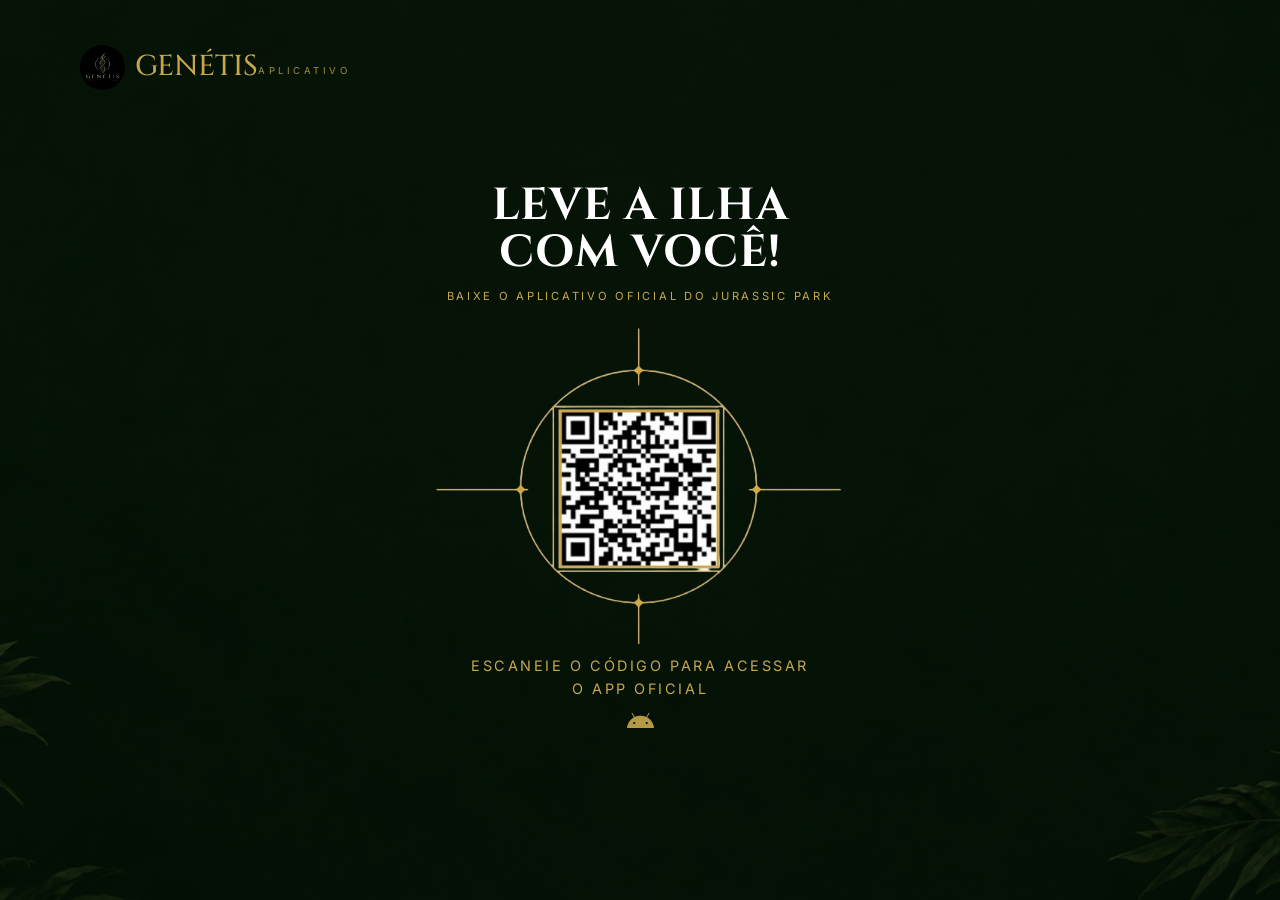
<file: app.html>
<!DOCTYPE html>
<html lang="en">
<head>
    <meta charset="UTF-8">
    <meta name="viewport" content="width=device-width, initial-scale=1.0">
    <title>Instalar app</title>

    <link rel="stylesheet" href="./css/app.css">
    <link rel="stylesheet" href="./css/global.css">

    <link rel="icon" type="image/jpeg" href="./assets/genetis.jpeg" />

     <link rel="preconnect" href="https://fonts.googleapis.com" />
    <link rel="preconnect" href="https://fonts.gstatic.com" crossorigin />
    <link
      href="https://fonts.googleapis.com/css2?family=Cinzel:wght@400;700&family=Inter:wght@300;400;500&display=swap"
      rel="stylesheet"
    />
    <link rel="stylesheet" href="https://cdnjs.cloudflare.com/ajax/libs/font-awesome/6.4.2/css/all.min.css">
    <link
      href="https://fonts.googleapis.com/css2?family=JetBrains+Mono:wght@400;700&display=swap"
      rel="stylesheet"
    />
</head>
<body>
   <nav class="app-nav">
    <a class="logo-app" href="./index.html">
        <div class="logo-container">
        <img src="./assets/genetis.jpeg" class="logo-img">
        <a href="index.html" class="logo-text">GENÉTIS</a>
      </div>
        
        <span class="logo-sub">APLICATIVO</span>
    </a>
</nav>

<section class="fundo">

    <div class="section-text">

        <h1>
            LEVE A ILHA<br>
            COM VOCÊ!
        </h1>

        <p class="descricao">
            BAIXE O APLICATIVO OFICIAL DO JURASSIC PARK
        </p>

        <div class="qr-area">

            <div class="qr-frame">
                <img
                    src="./assets/QRCODE-APP.png"
                    alt="QR Code do aplicativo"
                >
                
            </div>

            <p class="qr-text">
                ESCANEIE O CÓDIGO PARA ACESSAR<br>
                O APP OFICIAL
            </p>

        </div>

        <div class="icone-install">

            <i class="fa-brands fa-android"></i>
        </div>

    </div>

</section>
</file>
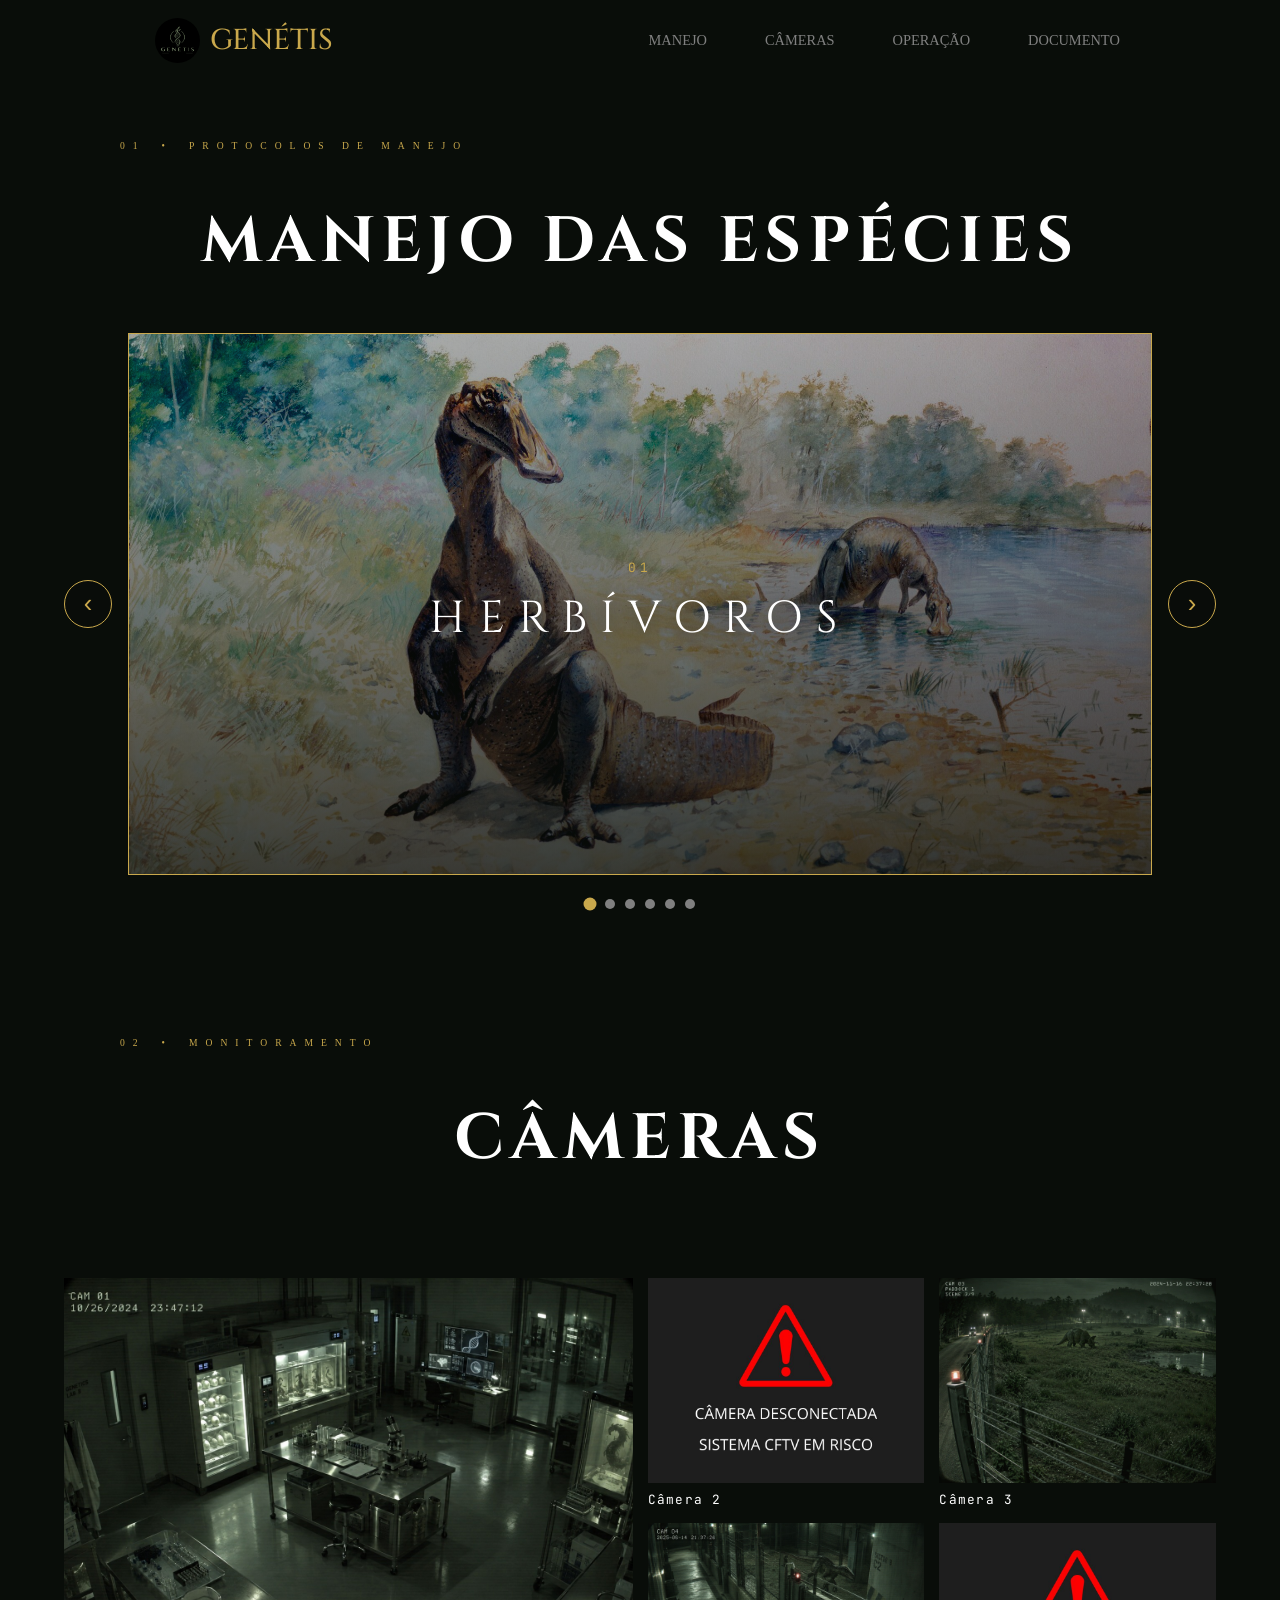
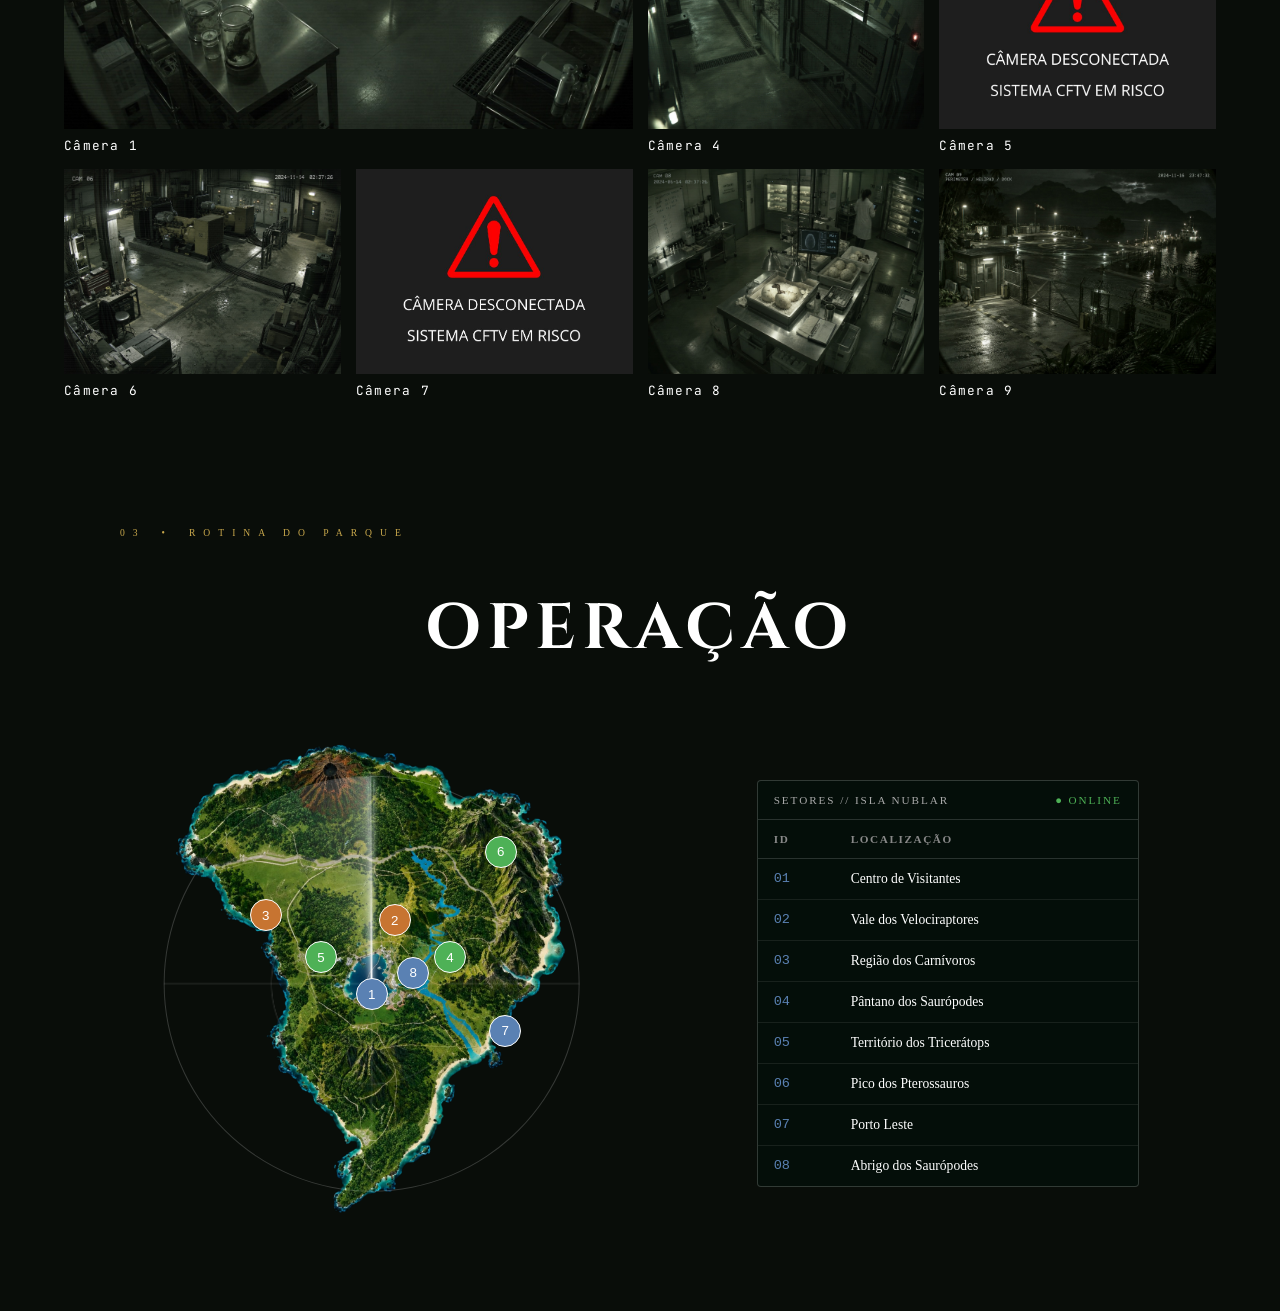
<file: restrito.html>
<!DOCTYPE html>
<html lang="en">

<head>
    <meta charset="UTF-8">
    <meta name="viewport" content="width=device-width, initial-scale=1.0">
    <title>Restrito</title>
    <link rel="stylesheet" href="./css/restrito.css" />
    <link rel="stylesheet" href="./css/global.css" />
    <link rel="icon" type="image/jpeg" href="./assets/genetis.jpeg" />

    <link rel="preconnect" href="https://fonts.googleapis.com" />
    <link rel="preconnect" href="https://fonts.gstatic.com" crossorigin />
    <link href="https://fonts.googleapis.com/css2?family=Cinzel:wght@400;700&family=Inter:wght@300;400;500&display=swap"
        rel="stylesheet" />
    <link rel="stylesheet" href="https://cdnjs.cloudflare.com/ajax/libs/font-awesome/6.4.2/css/all.min.css">
    <link href="https://fonts.googleapis.com/css2?family=JetBrains+Mono:wght@400;700&display=swap" rel="stylesheet" />

</head>

<body>
    <div class="page">
        <nav class="nav">

            <div class="logo-container">
                <img src="./assets/genetis.jpeg" class="logo-img">
                <a href="index.html" class="logo-text">GENÉTIS</a>
            </div>

            <button class="menu-mobile" id="menu-mobile" aria-label="Abrir menu">
                <span></span>
                <span></span>
                <span></span>
            </button>

            <ul id="nav-sidebar" class="nav-contents">
                <li class="nav-link"><a href="#Manejo">MANEJO</a></li>
                <li class="nav-link"><a href="#Cameras">CÂMERAS</a></li>
                <li class="nav-link"><a href="#Operacao">OPERAÇÃO</a></li>
                <li class="nav-link"><a href="./assets/restrito/Auditoria de Infraestrutura e Redundância de Automação do Parque Genétis.pdf">DOCUMENTO</a></li>
            </ul>
        </nav>

        <main class="conteudo">
            <div id="topo"></div>

            <!-- MANEJO -->
            <section id="Manejo" class="manejo">
                <div class="texts-island">
                    <p>01</p>
                    <p>•</p>
                    <p>PROTOCOLOS DE MANEJO</p>
                </div>

                <article class="section-texts">
                    <h1>MANEJO DAS ESPÉCIES</h1>
                </article>

                <div class="carrossel">
                    <button class="carrossel-seta" data-passo="-1" aria-label="Página anterior">‹</button>

                    <div class="carrossel-janela">
                        <div class="carrossel-trilha">
                            <button class="carrossel-pagina" popovertarget="modal-herbivoros"
                                style="background-image: url('./assets/restrito/herbivoros.jpg')">
                                <span class="carrossel-numero">01</span>
                                <h2 class="carrossel-titulo">HERBÍVOROS</h2>
                            </button>
                            <button class="carrossel-pagina" popovertarget="modal-carnivoros"
                                style="background-image: url('./assets/restrito/carnivoros.jpg')">
                                <span class="carrossel-numero">02</span>
                                <h2 class="carrossel-titulo">CARNÍVOROS</h2>
                            </button>
                            <button class="carrossel-pagina" popovertarget="modal-velociraptor"
                                style="background-image: url('./assets/restrito/velociraptor\ .jpg')">
                                <span class="carrossel-numero">03</span>
                                <h2 class="carrossel-titulo">VELOCIRAPTORES</h2>
                            </button>
                            <button class="carrossel-pagina" popovertarget="modal-trex"
                                style="background-image: url('./assets/restrito/trex.jpg')">
                                <span class="carrossel-numero">04</span>
                                <h2 class="carrossel-titulo">TIRANOSSAURO REX</h2>
                            </button>
                            <button class="carrossel-pagina" popovertarget="modal-procompsognato"
                                style="background-image: url('./assets/restrito/procompsognato.jpg')">
                                <span class="carrossel-numero">05</span>
                                <h2 class="carrossel-titulo">PROCOMPSOGNATO</h2>
                            </button>
                            <button class="carrossel-pagina" popovertarget="modal-geral"
                                style="background-image: url('./assets/restrito/dinoMorto.jfif')">
                                <span class="carrossel-numero">06</span>
                                <h2 class="carrossel-titulo">CONTROLE GERAL</h2>
                            </button>
                        </div>
                    </div>

                    <button class="carrossel-seta" data-passo="1" aria-label="Próxima página">›</button>
                </div>

                <div class="carrossel-bolinhas">
                    <button class="bolinha ativa" data-ir="0" aria-label="Ir para a página 1"></button>
                    <button class="bolinha" data-ir="1" aria-label="Ir para a página 2"></button>
                    <button class="bolinha" data-ir="2" aria-label="Ir para a página 3"></button>
                    <button class="bolinha" data-ir="3" aria-label="Ir para a página 4"></button>
                    <button class="bolinha" data-ir="4" aria-label="Ir para a página 5"></button>
                    <button class="bolinha" data-ir="5" aria-label="Ir para a página 6"></button>
                </div>
            </section>


            <!-- CÂMERAS -->
            <section id="Cameras" class="em-construcao">
                <div class="texts-island">
                    <p>02</p>
                    <p>•</p>
                    <p>MONITORAMENTO</p>
                </div>

                <article class="section-texts">
                    <h1>CÂMERAS</h1>
                </article>
                <!-- conteúdo pendente -->
            </section>

            <section class="desafio-5">

                <div class="grade-modular-desafio">
                    <article class="filme">
                        <img src="./assets/restrito/cam1.jpeg" alt="">
                        <h3>Câmera 1</h3>
                    </article>

                    <article class="filme">
                        <img src="./assets/restrito/Camera-Desativada.jpg" alt="">
                        <h3>Câmera 2</h3>
                    </article>

                    <article class="filme">
                        <img src="./assets/restrito/cam3.jpeg" alt="">
                        <h3>Câmera 3</h3>
                    </article>

                    <article class="filme">
                        <img src="./assets/restrito/cam4.jpeg" alt="">
                        <h3>Câmera 4</h3>
                    </article>

                    <article class="filme">
                        <img src="./assets/restrito/Camera-Desativada.jpg" alt="">
                        <h3>Câmera 5</h3>
                    </article>

                    <article class="filme">
                        <img src="./assets/restrito/cam6.jpeg" alt="">
                        <h3>Câmera 6</h3>
                    </article>

                    <article class="filme">
                        <img src="./assets/restrito/Camera-Desativada.jpg" alt="">
                        <h3>Câmera 7</h3>
                    </article>

                    <article class="filme">
                        <img src="./assets/restrito/cam8.jpeg" alt="">
                        <h3>Câmera 8</h3>
                    </article>
                    <article class="filme">
                        <img src="./assets/restrito/cam9.jpeg" alt="">
                        <h3>Câmera 9</h3>
                    </article>
                </div>
            </section>



            <!-- OPERAÇÃO -->
            <section id="Operacao" class="em-construcao">
                
                <div class="texts-island">
                    <p>03</p>
                    <p>•</p>
                        <p>ROTINA DO PARQUE</p>
                    </div>
                    
                    <article class="section-texts">
                        <h1>OPERAÇÃO</h1>
                    </article>
                    
                    <article class="section-texts-mapa">
                        
                        <div class="mapa">
                            <img src="./assets/mapa.png" alt="Mapa da Isla Nublar">
    
                            <div class="radar">
                                <div class="radar-sweep"></div>
                            </div>
    
                            <button class="ponto ponto-1" popovertarget="modal-1">1</button>
                            <button class="ponto ponto-2" popovertarget="modal-2">2</button>
                            <button class="ponto ponto-3" popovertarget="modal-3">3</button>
                            <button class="ponto ponto-4" popovertarget="modal-4">4</button>
                            <button class="ponto ponto-5" popovertarget="modal-5">5</button>
                            <button class="ponto ponto-6" popovertarget="modal-6">6</button>
                            <button class="ponto ponto-7" popovertarget="modal-7">7</button>
                            <button class="ponto ponto-8" popovertarget="modal-8">8</button>
                        </div>
    
                        <div class="legenda-operacao">
                            <div class="legenda-topo">
                                <span>SETORES // ISLA NUBLAR</span>
                                <span class="legenda-status">● ONLINE</span>
                            </div>
    
                            <table class="tabela-mapa">
                            <thead>
                                <tr>
                                    <th>ID</th>
                                    <th>LOCALIZAÇÃO</th>
                                </tr>
                            </thead>
                            <tbody>
                                <tr>
                                    <td>01</td>
                                    <td>Centro de Visitantes</td>
                                </tr>
                                <tr>
                                    <td>02</td>
                                    <td>Vale dos Velociraptores</td>
                                </tr>
                                <tr>
                                    <td>03</td>
                                    <td>Região dos Carnívoros</td>
                                </tr>
                                <tr>
                                    <td>04</td>
                                    <td>Pântano dos Saurópodes</td>
                                </tr>
                                <tr>
                                    <td>05</td>
                                    <td>Território dos Tricerátops</td>
                                </tr>
                                <tr>
                                    <td>06</td>
                                    <td>Pico dos Pterossauros</td>
                                </tr>
                                <tr>
                                    <td>07</td>
                                    <td>Porto Leste</td>
                                </tr>
                                <tr>
                                    <td>08</td>
                                    <td>Abrigo dos Saurópodes</td>
                                </tr>
                            </tbody>
                        </table>
                    </div>

                    <!-- Modais -->
                    <div id="modal-1" popover class="modal-mapa azul">

                        <button class="modal-fechar" popovertarget="modal-1" popovertargetaction="hide">
                            ×
                        </button>

                        <span class="modal-local">
                            LOCALIZAÇÃO // ISLA NUBLAR
                        </span>

                        <span class="modal-numero">01</span>

                        <h2 class="modal-titulo">
                            Centro de Visitantes
                        </h2>

                        <p class="modal-texto">
                            Principal núcleo administrativo e operacional do Jurassic Park.
                            A região reúne importantes instalações usadas pelos funcionários
                            e visitantes do parque.
                        </p>

                    </div>


                    <div id="modal-2" popover class="modal-mapa laranja">

                        <button class="modal-fechar" popovertarget="modal-2" popovertargetaction="hide">
                            ×
                        </button>

                        <span class="modal-local">
                            LOCALIZAÇÃO // ISLA NUBLAR
                        </span>

                        <span class="modal-numero">02</span>

                        <h2 class="modal-titulo">
                            Vale dos Velociraptores
                        </h2>

                        <p class="modal-texto">
                            Área do parque destinada aos velociraptores.
                            No romance, esses animais são considerados extremamente
                            inteligentes, agressivos e difíceis de controlar.
                        </p>

                    </div>


                    <div id="modal-3" popover class="modal-mapa laranja">

                        <button class="modal-fechar" popovertarget="modal-3" popovertargetaction="hide">
                            ×
                        </button>

                        <span class="modal-local">
                            LOCALIZAÇÃO // ISLA NUBLAR
                        </span>

                        <span class="modal-numero">03</span>

                        <h2 class="modal-titulo">
                            Região dos Carnívoros
                        </h2>

                        <p class="modal-texto">
                            Setor destinado aos grandes dinossauros carnívoros do parque.
                            É uma das regiões que exigem maior segurança e controle.
                        </p>

                    </div>


                    <div id="modal-4" popover class="modal-mapa verde">

                        <button class="modal-fechar" popovertarget="modal-4" popovertargetaction="hide">
                            ×
                        </button>

                        <span class="modal-local">
                            LOCALIZAÇÃO // ISLA NUBLAR
                        </span>

                        <span class="modal-numero">04</span>

                        <h2 class="modal-titulo">
                            Pântano dos Saurópodes
                        </h2>

                        <p class="modal-texto">
                            Região úmida destinada aos grandes saurópodes.
                            Sua vegetação e áreas alagadas compõem um dos ambientes
                            naturais utilizados no parque.
                        </p>

                    </div>


                    <div id="modal-5" popover class="modal-mapa verde">

                        <button class="modal-fechar" popovertarget="modal-5" popovertargetaction="hide">
                            ×
                        </button>

                        <span class="modal-local">
                            LOCALIZAÇÃO // ISLA NUBLAR
                        </span>

                        <span class="modal-numero">05</span>

                        <h2 class="modal-titulo">
                            Território dos Tricerátops
                        </h2>

                        <p class="modal-texto">
                            Área destinada aos tricerátops e planejada para permitir
                            que os visitantes observassem esses grandes herbívoros
                            durante o passeio pelo parque.
                        </p>

                    </div>


                    <div id="modal-6" popover class="modal-mapa verde">

                        <button class="modal-fechar" popovertarget="modal-6" popovertargetaction="hide">
                            ×
                        </button>

                        <span class="modal-local">
                            LOCALIZAÇÃO // ISLA NUBLAR
                        </span>

                        <span class="modal-numero">06</span>

                        <h2 class="modal-titulo">
                            Pico dos Pterossauros
                        </h2>

                        <p class="modal-texto">
                            Região associada aos pterossauros e às instalações destinadas
                            a mantê-los isolados dos visitantes e das demais áreas do parque.
                        </p>

                    </div>

                    <div id="modal-7" popover class="modal-mapa azul">

                        <button class="modal-fechar" popovertarget="modal-7" popovertargetaction="hide">
                            ×
                        </button>

                        <span class="modal-local">
                            LOCALIZAÇÃO // ISLA NUBLAR
                        </span>

                        <span class="modal-numero">07</span>

                        <h2 class="modal-titulo">
                            Porto Leste
                        </h2>

                        <p class="modal-texto">
                            Área de embarque e desembarque da ilha, usada para transporte de suprimentos, equipamentos e
                            funcionários entre Isla Nublar e o continente.
                        </p>

                    </div>

                    <div id="modal-8" popover class="modal-mapa azul">

                        <button class="modal-fechar" popovertarget="modal-8" popovertargetaction="hide">
                            ×
                        </button>

                        <span class="modal-local">
                            LOCALIZAÇÃO // ISLA NUBLAR
                        </span>

                        <span class="modal-numero">08</span>

                        <h2 class="modal-titulo">
                            Abrigo dos Saurópodes
                        </h2>

                        <p class="modal-texto">
                            Pequeno galpão localizado na área dos saurópodes, onde Grant, Tim e Lex descansam por
                            algumas horas antes de seguir rumo ao Centro de Visitantes.
                        </p>

                    </div>
                </article>
            </section>

        </main>
    </div>

    <!-- Modais do manejo -->
    <div id="modal-herbivoros" popover class="modal-manejo">

        <button class="modal-fechar" popovertarget="modal-herbivoros" popovertargetaction="hide">×</button>

        <header class="modal-manejo-topo" style="background-image: url('./assets/manejo/herbivoros.jpg')">
            <span class="modal-local">MANEJO // ISLA NUBLAR</span>
            <span class="modal-numero">01</span>
            <h2 class="modal-titulo">HERBÍVOROS</h2>
        </header>

        <div class="modal-manejo-corpo">
            <h3>Alimentação e manutenção</h3>
            <ul>
                <li>Manter disponibilidade de vegetação compatível com as espécies presentes na área.</li>
                <li>Observar alterações no comportamento alimentar e na condição física dos indivíduos.</li>
                <li>Registrar alterações relevantes na alimentação ou no comportamento.</li>
            </ul>
            <p>O acompanhamento deve considerar também a disponibilidade de alimento dentro da área ocupada pelos
                animais.</p>

            <h3>Monitoramento populacional</h3>
            <ul>
                <li>Realizar contagem dos indivíduos presentes nas áreas de contenção.</li>
                <li>Comparar o número observado com os registros mantidos pela administração.</li>
                <li>Investigar divergências entre a população registrada e a população efetivamente observada.</li>
            </ul>
            <p>A reprodução deve ser considerada durante o controle populacional, uma vez que o livro demonstra que a
                população não permaneceu necessariamente estática.</p>

            <h3>Contenção</h3>
            <ul>
                <li>Manter os indivíduos dentro das áreas determinadas para cada grupo.</li>
                <li>Verificar regularmente as condições das barreiras e dos sistemas de contenção.</li>
                <li>Restringir o acesso humano às áreas ocupadas pelos animais.</li>
            </ul>

            <h3>Observação comportamental</h3>
            <ul>
                <li>Registrar alterações de comportamento.</li>
                <li>Observar movimentação dos grupos e mudanças na distribuição dos animais.</li>
                <li>Qualquer comportamento considerado anormal deve ser comunicado à equipe responsável.</li>
            </ul>
        </div>

    </div>

    <div id="modal-carnivoros" popover class="modal-manejo">

        <button class="modal-fechar" popovertarget="modal-carnivoros" popovertargetaction="hide">×</button>

        <header class="modal-manejo-topo" style="background-image: url('./assets/manejo/carnivoros.jpg')">
            <span class="modal-local">MANEJO // ISLA NUBLAR</span>
            <span class="modal-numero">02</span>
            <h2 class="modal-titulo">CARNÍVOROS</h2>
        </header>

        <div class="modal-manejo-corpo">
            <p>Os velociraptores são tratados em protocolo separado, porque o livro deixa claro que eles representam um
                problema de manejo diferente dos outros predadores.</p>

            <h3>Alimentação</h3>
            <ul>
                <li>Manter os animais dentro de áreas de contenção específicas.</li>
                <li>O fornecimento de alimento deve ser realizado sem contato direto desnecessário entre funcionários e
                    animais.</li>
                <li>Registrar alterações relevantes no comportamento alimentar.</li>
            </ul>

            <h3>Contenção</h3>
            <ul>
                <li>Manter os predadores permanentemente em áreas destinadas à espécie.</li>
                <li>Verificar as barreiras e sistemas responsáveis pela contenção.</li>
                <li>Restringir rigorosamente o acesso às áreas dos animais.</li>
            </ul>

            <h3>Monitoramento</h3>
            <ul>
                <li>Acompanhar comportamento, movimentação e número de indivíduos.</li>
                <li>Conferir os registros populacionais.</li>
                <li>Investigar imediatamente qualquer divergência nos registros.</li>
            </ul>

            <h3>Segurança operacional</h3>
            <ul>
                <li>O manejo de predadores deve ser realizado considerando o risco de ataque.</li>
                <li>Funcionários não devem entrar nas áreas de contenção sem os procedimentos de segurança
                    estabelecidos.</li>
                <li>Falhas nos sistemas de contenção devem ser tratadas como ocorrências críticas.</li>
            </ul>
        </div>

    </div>

    <div id="modal-velociraptor" popover class="modal-manejo">

        <button class="modal-fechar" popovertarget="modal-velociraptor" popovertargetaction="hide">×</button>

        <header class="modal-manejo-topo" style="background-image: url('./assets/manejo/velociraptor.jpg')">
            <span class="modal-local">MANEJO // ISLA NUBLAR</span>
            <span class="modal-numero">03</span>
            <h2 class="modal-titulo">VELOCIRAPTORES</h2>
        </header>

        <div class="modal-manejo-corpo">
            <h3>Classificação de risco</h3>
            <p class="modal-alerta">Nível de risco: extremamente elevado</p>
            <p>Os velociraptores devem receber protocolos específicos devido às características comportamentais
                observadas no livro.</p>

            <h3>Comportamento</h3>
            <ul>
                <li>Demonstram elevada capacidade de aprendizado.</li>
                <li>Apresentam comportamento social e capacidade de atuação coordenada.</li>
                <li>São capazes de explorar vulnerabilidades nos sistemas de contenção.</li>
            </ul>
            <p>O comportamento do grupo deve ser considerado durante qualquer procedimento de manejo.</p>

            <h3>Contenção</h3>
            <ul>
                <li>Manter os indivíduos em área isolada.</li>
                <li>Evitar procedimentos que dependam exclusivamente da previsibilidade do comportamento dos animais.
                </li>
                <li>Inspecionar continuamente as condições da área de contenção.</li>
            </ul>

            <h3>Controle populacional</h3>
            <ul>
                <li>Manter registros individuais e populacionais.</li>
                <li>Investigar imediatamente qualquer diferença entre o número esperado e o número observado.</li>
                <li>A possibilidade de reprodução deve ser considerada no controle da população.</li>
            </ul>

            <h3>Regra operacional</h3>
            <p class="modal-alerta">Contato direto com velociraptores: não autorizado.</p>
        </div>

    </div>

    <div id="modal-trex" popover class="modal-manejo">

        <button class="modal-fechar" popovertarget="modal-trex" popovertargetaction="hide">×</button>

        <header class="modal-manejo-topo" style="background-image: url('./assets/manejo/trex.jpg')">
            <span class="modal-local">MANEJO // ISLA NUBLAR</span>
            <span class="modal-numero">04</span>
            <h2 class="modal-titulo">TIRANOSSAURO REX</h2>
        </header>

        <div class="modal-manejo-corpo">
            <h3>Classificação de risco</h3>
            <p class="modal-alerta">Predador de grande porte — risco crítico</p>

            <h3>Contenção</h3>
            <ul>
                <li>Manter o animal em área de contenção própria.</li>
                <li>A separação física entre o animal e as áreas humanas constitui elemento essencial da segurança.</li>
                <li>Os sistemas responsáveis pela contenção devem permanecer operacionais.</li>
            </ul>

            <h3>Monitoramento</h3>
            <ul>
                <li>Observar movimentação e comportamento do animal.</li>
                <li>Registrar alterações significativas.</li>
                <li>Verificar a integridade dos sistemas de contenção associados ao recinto.</li>
            </ul>

            <h3>Alimentação</h3>
            <ul>
                <li>O fornecimento de alimento deve ocorrer dentro da estrutura destinada ao animal.</li>
                <li>Evitar situações que exijam aproximação desnecessária de funcionários.</li>
            </ul>

            <h3>Emergência</h3>
            <p class="modal-alerta">Em caso de falha dos sistemas de contenção, a prioridade passa a ser impedir o
                contato entre o animal e pessoas e restabelecer a separação física.</p>
        </div>

    </div>

    <div id="modal-procompsognato" popover class="modal-manejo">

        <button class="modal-fechar" popovertarget="modal-procompsognato" popovertargetaction="hide">×</button>

        <header class="modal-manejo-topo" style="background-image: url('./assets/manejo/procompsognato.jpg')">
            <span class="modal-local">MANEJO // ISLA NUBLAR</span>
            <span class="modal-numero">05</span>
            <h2 class="modal-titulo">PROCOMPSOGNATO</h2>
        </header>

        <div class="modal-manejo-corpo">
            <h3>Classificação</h3>
            <p>Pequeno predador.</p>
            <p>Apesar do porte reduzido, o Procompsognathus não deve ser tratado como uma espécie inofensiva
                simplesmente por seu tamanho.</p>

            <h3>Monitoramento</h3>
            <ul>
                <li>Registrar presença e quantidade de indivíduos.</li>
                <li>Observar movimentação fora das áreas esperadas.</li>
                <li>Considerar a possibilidade de existência de indivíduos não contabilizados.</li>
            </ul>
        </div>

    </div>

    <div id="modal-geral" popover class="modal-manejo">

        <button class="modal-fechar" popovertarget="modal-geral" popovertargetaction="hide">×</button>

        <header class="modal-manejo-topo" style="background-image: url('./assets/mapa.png')">
            <span class="modal-local">MANEJO // ISLA NUBLAR</span>
            <span class="modal-numero">06</span>
            <h2 class="modal-titulo">CONTROLE GERAL DAS ESPÉCIES</h2>
        </header>

        <div class="modal-manejo-corpo">
            <h3>Registro populacional</h3>
            <p>Cada espécie deve possuir registros referentes à população conhecida na ilha.</p>

            <h3>Reprodução</h3>
            <p>A reprodução representa um ponto crítico do sistema de manejo. A administração acreditava possuir
                controle sobre esse aspecto, mas os acontecimentos do livro demonstram que essa premissa estava
                incorreta.</p>

            <h3>Sistemas de segurança</h3>
            <p>A contenção dos animais depende dos sistemas instalados pelo parque. A indisponibilidade desses sistemas
                compromete diretamente a segurança.</p>

            <h3>Inspeção</h3>
            <p>As áreas de contenção devem ser verificadas quanto à integridade das barreiras e ao funcionamento dos
                sistemas responsáveis pelo controle dos animais.</p>

            <h3>Acesso restrito</h3>
            <p>O acesso às áreas de manejo deve ser limitado aos funcionários responsáveis pelas operações
                correspondentes.</p>
        </div>

    </div>

    <script src="./js/restrito.js" defer></script>
</body>

</html>
</file>
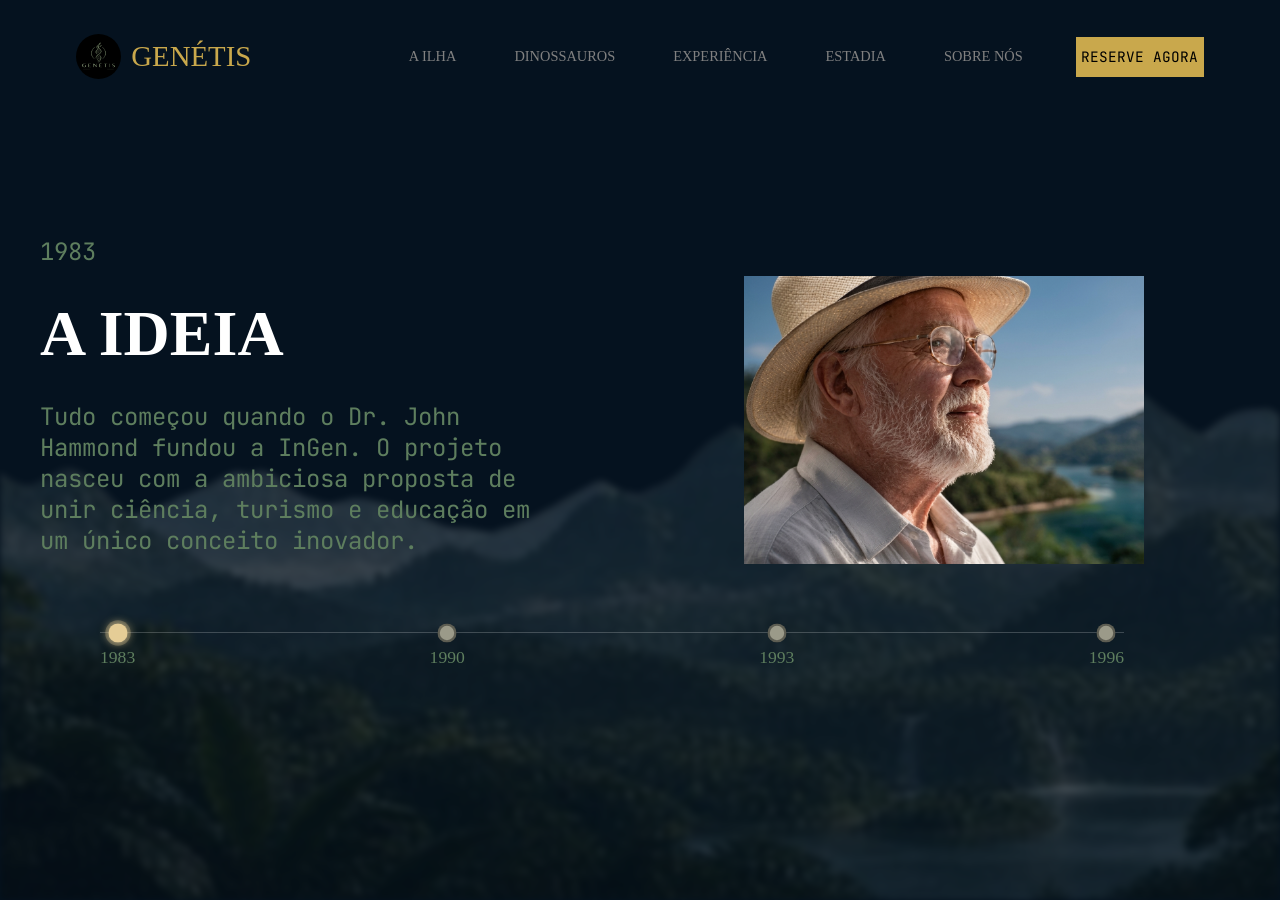
<file: sobreNos.html>
<!DOCTYPE html>
<html lang="pt-br">

<head>
    <meta charset="UTF-8">
    <meta name="viewport" content="width=device-width, initial-scale=1.0">
    <title>Sobre Nós</title>

    <link rel="icon" type="image/jpeg" href="./assets/genetis.jpeg" />

    <link rel="stylesheet" href="./css/sobreNos.css">
    <link rel="stylesheet" href="./css/global.css">
    <link rel="stylesheet" href="./css/main.css">

    <link rel="stylesheet" href="https://cdnjs.cloudflare.com/ajax/libs/font-awesome/6.5.1/css/all.min.css">
</head>

<body>
    <nav class="nav">
        
      <div class="logo-container">
        <img src="./assets/genetis.jpeg" class="logo-img">
        <a href="index.html" class="logo-text">GENÉTIS</a>
      </div>

        <button class="menu-mobile" id="menu-mobile" aria-label="Abrir menu">
        <span></span>
        <span></span>
        <span></span>
      </button>
    
        <ul id="nav-sidebar" class="nav-contents">
            <li class="nav-link"><a href="index.html#A-Ilha">A ILHA</a></li>
            <li class="nav-link"><a href="index.html#trex-eye-point">DINOSSAUROS </a></li>
            <li class="nav-link"><a href="index.html#Guia-de-Visitante">EXPERIÊNCIA</a></li>
            <li class="nav-link"><a href="index.html#Estadia">ESTADIA</a></li>
            <li class="nav-link"><a href="#">SOBRE NÓS</a></li>
            
            <button class="nav-button" popovertarget="modal-reservar">
                <p>RESERVE AGORA</p>
            </button>
        </ul>
    </nav>
<main>
   <div class="page">
       

        <section class="slideshow">
                <!-- <button class="botao-seta icone-seta">
                    <i class="fa-solid fa-chevron-left"></i>
                </button> -->
            <section class="texto-slideshow">
                <p class="slideshow-tema">1983</p>
                <h1 class="slideshow-titulo" >A IDEIA</h1>
                <p class="slideshow-descricao">
                    Tudo começou quando o Dr. John Hammond fundou a InGen. O projeto nasceu com a ambiciosa proposta de unir ciência, turismo e educação em um único conceito inovador.
                </p>
            </section>

            <div class="card-container imagem-slideshow">
                <div class="card slide-card">
                    <img class="slideshow-imagem" src="./assets/johnHammond.jpg" alt="Foto de John Hammond">
                </div>
            </div>   
                <!-- <button class="botao-seta icone-seta">
                    <i class="fa-solid fa-chevron-right"></i>
                </button>     -->

        </section>
        <section class="linha-tempo">
            <div class="linha"></div>
            <ul class="pontos-linha">
                <li class="ponto-container ativo">
                    <span class="ponto"></span>
                    <span class="ano">1983</span>
                </li>
                <li class="ponto-container">
                    <span class="ponto"></span>
                    <span class="ano">1990</span>
                </li>
                <li class="ponto-container">
                    <span class="ponto"></span>
                    <span class="ano">1993</span>
                </li>
                <li class="ponto-container">
                    <span class="ponto"></span>
                    <span class="ano">1996</span>
                </li>
            </ul>
        </section>
    </div>

     <!-------------------Modaaaaaallll---------------->
        <section id="modal-reservar" popover class="modal-reservar">

          <button class="modal-fechar" popovertarget="Reservar" popovertargetaction="hide">
            ×
          </button>

          <span class="modal-local">
            RESERVAR
          </span>

          <h2 class="modal-titulo">
            FAÇA SUA RESERVA AQUI
          </h2>

          <div class="inputs">
            <label>
              CHECK-IN
              <input type="date" name="checkin" required>
            </label>

            <label>
              CHECK-OUT
              <input type="date" name="checkout" required>
            </label>
          </div>

          <label>
            QUANTIDADE DE PESSOAS

            <div class="select-icon">
              <i class="fa-solid fa-users"></i>

              <select name="quantidade" required>
                <option value="">Selecione</option>
                <option>1 pessoa</option>
                <option>2 pessoas</option>
                <option>3 pessoas</option>
                <option>4 pessoas</option>
              </select>
            </div>
          </label>

          <label>
            TIPO DE ACOMODAÇÃO
            <select name="acomodacao" required>
              <option value="">Selecione</option>
              <option>Suíte Luxo</option>
              <option>Suíte Master</option>
              <option>Suíte Presidencial</option>
            </select>
          </label>

          <button class="restrito-submit" type="submit">RESERVAR</button>
          </form>

        </section>
    </section>

    
</main>
    <script src="/js/sobreNos.js"></script>
</body>
</html>
</file>
<file: css/app.css>
.app-nav {
    position: fixed;
    top: 0;
    left: 0;

    width: 100%;
    height: 15vh;

    display: flex;
    align-items: center;
    
    padding: 0 5rem;

    z-index: 20;
}

/* JURASSIC PARK + APLICATIVO */

.logo-app {
    display: flex;
    flex-direction: column;
    align-items: flex-start;

    text-decoration: none;

    line-height: 1;
}

.logo-main {
    font-family: var(--fonte-principal);
    font-size: 2rem;
    font-weight: 500;

    letter-spacing: 0.04rem;

    color: var(--destaque);
}

.logo-sub {
    margin-top: 0.35rem;

    font-family: "Inter", sans-serif;
    font-size: 0.7rem;
    font-weight: 400;

    letter-spacing: 0.22rem;

    color: var(--destaque);

    opacity: 0.8;
}


/* =========================
   FUNDO
========================= */

.fundo {
    min-height: 100vh;
    width: 100%;

    background-image:
        linear-gradient(rgba(5, 15, 5, 0.45),
            rgba(5, 15, 5, 0.45)),
        url("../assets/fundo.png");

    background-size: cover;
    background-position: center;
    background-repeat: no-repeat;

    position: relative;

    display: flex;
    justify-content: center;
    align-items: center;

    overflow: hidden;
}


/* =========================
   CONTEÚDO
========================= */

.section-text {
    display: flex;
    flex-direction: column;

    align-items: center;
    justify-content: center;

    width: 100%;
    max-width: 700px;

    margin-top: 1rem;

    text-align: center;

    color: white;

    position: relative;
    z-index: 2;
}


/* =========================
   MINI TÍTULO
========================= */

.mini-titulo {
    margin: 0 0 1.2rem 0;

    color: var(--destaque);

    letter-spacing: 0.35rem;

    font-family: "Inter", sans-serif;

    font-size: 0.42rem;

    text-transform: uppercase;

    text-align: center;
}


/* =========================
   TÍTULO
========================= */

.section-text h1 {
    margin: 0;

    font-family: "Cinzel", serif;

    font-size: 2.8rem;

    font-weight: 700;

    text-transform: uppercase;

    letter-spacing: 0.02em;

    line-height: 1.05;

    color: #ffffff;
}


/* =========================
   DESCRIÇÃO
========================= */

.section-text .descricao {
    margin: 0.8rem 0 1rem 0;

    font-family: "Inter", sans-serif;

    font-size: 0.7rem;

    letter-spacing: 0.17rem;

    text-transform: uppercase;

    color: var(--destaque);
}


/* =========================
   QR CODE
========================= */

.qr-area {
    display: flex;

    flex-direction: column;

    align-items: center;

    justify-content: center;

    margin-top: 0.3rem;
}

.qr-frame {
    width: 75%;
    height: 75%;

    display: flex;

    align-items: center;
    justify-content: center;
}

.section-text img {
    width: 100%;
    height: 100%;

    object-fit: contain;

    margin: 0;
}


/* =========================
   TEXTO DO QR
========================= */

.qr-text {
    margin: 0.65rem 0 0;

    font-family: "Inter", sans-serif;

    font-size: 0.9rem;

    letter-spacing: 0.16rem;

    text-transform: uppercase;

    line-height: 1.6;

    color: var(--destaque);
}


/* =========================
   ÍCONES
========================= */

.icone-install {
    display: flex;

    gap: 1rem;
    justify-content: center;

    align-items: center;

    margin-top: 0.6rem;
}

.icone-install i {
    color: var(--destaque);

    font-size: 1.5rem;

    opacity: 0.9;
}


/* =========================
   RESPONSIVO
========================= */

@media (max-width: 600px)
{
    .app-nav {
        padding: 0 1.2rem;
    }

    .logo-main {
        font-size: 1rem;
    }

    .logo-sub {
        font-size: 0.35rem;
    }

    .section-text h1 {
        font-size: 2.2rem;
    }

    .descricao {
        font-size: 0.4rem;
    }

    .qr-frame {
        width: 220px;
        height: 220px;
    }

    .section-text img {
        width: 200px;
        height: 200px;
    }
}
/*------------------------------------------------------------------------------------------------------------------------*/
.logo-container {
    display: flex;
    align-items: center;
    gap: 10px;
}

.logo-img {
    width: 45px;
    height: 45px;

    object-fit: cover;
    border-radius: 50%;
}

.logo-info {
    display: flex;
    flex-direction: column;
    align-items: flex-start;
}

.logo-text {
    font-family: var(--fonte-principal);
    font-size: 1.8rem;
    font-weight: 500;

    line-height: 1;

    color: var(--destaque);
    text-decoration: none;
}

.logo-sub {
    margin-top: 5px;

    font-family: "Inter", sans-serif;
    font-size: 0.6rem;
    font-weight: 400;

    letter-spacing: 0.22rem;

    color: var(--destaque);
    opacity: 0.8;
}
/*------------------------------------------------------------------------------------------------------------------------*/
</file>
<file: css/global.css>
@import url('https://fonts.googleapis.com/css2?family=JetBrains+Mono:wght@400;700&display=swap');

*{
    margin: 0;
    padding: 0;
}
html,body{
    scroll-behavior: smooth;
    background: #090d09;
    overflow-x: hidden;
}

.page{
    position: relative;
}

.logo-text{
    font-family: var(--fonte-principal);
    text-decoration: none;
    font-size: 1.8rem;
    color: var(--destaque);
    font-weight: 500;
}
 
:root{

    /*============CORES===========*/
    --destaque: #C9A84C;
    --destaque-claro: #d4b55a;

    --texto-verdinho: #5E7E5E;
    --texto-hover-amarelinho: #E8DCC8;

    --verde-medio: #111f11;
    --verde-escuro: #0a160a;

    --ponto-inativo: #9b9a89;
    --ponto-ativo: #e5cd96;
    --linha-cor: #FFF3;

    --branco: #FFFFFF;
    --preto: #000000;
    --cinza: #808080;
    /*============================*/

    /*===========FONTES===========*/
    --fonte-principal: 'cinzel', serif;
    --fonte-secundaria: 'JetBrains Mono',monospace;

    /*============================*/
}
</file>
<file: css/restrito.css>
.nav {
    box-sizing: border-box;
    pointer-events: auto;
    position: fixed;
    top: 0;
    left: 0;
    width: 100%;
    z-index: 100;

    height: 9vh;
    padding-top: 1.2rem;
    padding-bottom: 1.2rem;

    display: flex;
    justify-content: space-around;
    align-items: center;

    background: transparent;

    transition:
        background-color 500ms ease,
        backdrop-filter 500ms ease,
        -webkit-backdrop-filter 500ms ease;
}
.logo-container {
    display: flex;
    align-items: center;
    gap: 10px;
}

.logo-img {
    width: 45px;
    height: 45px;
    object-fit: cover;
    border-radius: 50%;
}

.logo-text {
    font-family: var(--fonte-principal);
    text-decoration: none;
    font-size: 1.8rem;
    color: var(--destaque);
    font-weight: 500;
}

.nav.scrolled {
    background: rgb(10 20 10 / 90%);

    backdrop-filter: blur(12px);
    -webkit-backdrop-filter: blur(12px);
}

.nav-contents{
    text-decoration: none;
    font-size: 0.9rem;
    list-style: none;
    display: flex;
    justify-content: space-around;
    color: var(--preto);
    gap: 3rem;
    align-items: center;
}

.nav-link a {
    position: relative;
    transition: color 0.3s ease;
    text-decoration: none;
    color: var(--cinza); 
    padding: 5px;
}

.nav-link{
    align-items: center;
}

.nav-link a::after{
    content: '';
    position: absolute;
    bottom: 0;
    left: 0;
    width: 0;
    background-color: var(--destaque);
    height: 1px;
    transition: transform 0.3s ease-in-out;
    transform: scaleX(0);
    transform-origin: center;
}

.nav-link a:hover::after{
    width: 100%;
    transform: scaleX(1);
    filter: brightness(1), blur(50px);
}

.nav-link a:hover{
    color: var(--texto-hover-amarelinho);
}
/*=======================================================*/

/* =======================================================
   DESAFIO / GRID
======================================================= */

.desafio-5 {
    margin-top: 6rem;
}

.desafio-5 p {
    margin-bottom: 15px;
}

.grade-modular-desafio {
    width: 100%;
    display: grid;

    grid-template-columns: repeat(4, minmax(0, 1fr));
    grid-auto-rows: minmax(160px, 18vw);

    gap: 15px;
}

/* CARDS */

.grade-modular-desafio .filme {
    min-width: 0;
    min-height: 0;

    display: grid;
    grid-template-rows: 1fr auto;

    overflow: hidden;
}

.grade-modular-desafio .filme img {
    width: 100%;
    height: 100%;

    min-width: 0;
    min-height: 0;

    object-fit: cover;
    display: block;
}

/* PRIMEIRO CARD MAIOR */

.grade-modular-desafio .filme:nth-child(1) {
    grid-row: span 2;
    grid-column: span 2;
}

/* TÍTULO */

.grade-modular-desafio h3 {
    margin: 0.5rem 0 0;

    color: var(--branco);
    font-family: var(--fonte-secundaria);

    font-size: 0.8rem;
    font-weight: 400;

    letter-spacing: 0.1em;
}

/*========================= OPERAÇÂO =============================*/

/* =========================
   ÁREA DO MAPA
========================= */

.section-texts-mapa {
    display: flex;
    justify-content: space-around;
    color: var(--branco);
}

.section-texts-mapa p {
    display: flex;
    align-items: last baseline;
    margin-bottom: 1rem;
    color: var(--texto-verdinho);
    text-align: start;
}


/* =========================
   LEGENDA
========================= */

.leg-mapa {
    border: 0.2em solid var(--destaque);
    border-radius: 5px;
}

.leg-mapa h3 {
    color: var(--branco);
    font-family: var(--fonte-principal);
}

.leg-mapa-pontos {
    width: 100%;
    border-collapse: collapse;
}

.leg-mapa-pontos td {
    padding: 0.5em 1em;
    vertical-align: top;
    border-bottom: 1px solid rgba(255, 255, 255, 0.15);
}


/* =========================
   IMAGEM DO MAPA
========================= */

.mapa {
    position: relative;
    width: 40%;
}

.mapa img {
    width: 100%;
    display: block;
}


/* =========================
   BOLINHAS
========================= */

.ponto {
    z-index: 2;
    position: absolute;

    width: 32px;
    height: 32px;

    border-radius: 50%;
    border: 1px solid white;

    color: white;
    cursor: pointer;

    display: flex;
    align-items: center;
    justify-content: center;

    transform: translate(-50%, -50%);

    transition:
        transform 0.2s ease,
        box-shadow 0.2s ease,
        background-color 0.2s ease;
}


/* =========================
   HOVER DAS BOLINHAS
========================= */

.ponto-1:hover {
    transform: translate(-50%, -50%) scale(1.2);

    background-color: rgb(116, 166, 226);

    box-shadow:
        0 0 0 5px rgba(90, 129, 179, 0.2),
        0 0 15px rgba(90, 129, 179, 0.8);
}

.ponto-2:hover,
.ponto-3:hover {
    transform: translate(-50%, -50%) scale(1.2);

    background-color: rgb(206, 131, 70);

    box-shadow:
        0 0 0 5px rgba(199, 116, 49, 0.2),
        0 0 15px rgba(199, 116, 49, 0.8);
}

.ponto-4:hover,
.ponto-5:hover,
.ponto-6:hover {
    transform: translate(-50%, -50%) scale(1.2);

    background-color: rgb(100, 204, 108);

    box-shadow:
        0 0 0 5px rgba(78, 177, 86, 0.2),
        0 0 15px rgba(61, 143, 68, 0.8);
}

.ponto-7:hover,
.ponto-8:hover {
    transform: translate(-50%, -50%) scale(1.2);

    background-color: rgb(116, 166, 226);

    box-shadow:
        0 0 0 5px rgba(90, 129, 179, 0.2),
        0 0 15px rgba(90, 129, 179, 0.8);
}


/* =========================
   POSIÇÕES
========================= */

.ponto-1 {
    left: 50%;
    top: 52%;
    background-color: rgb(90, 129, 179);
}

.ponto-2 {
    left: 55%;
    top: 38%;
    background-color: rgb(199, 116, 49);
}

.ponto-3 {
    left: 27%;
    top: 37%;
    background-color: rgb(199, 116, 49);
}

.ponto-4 {
    left: 67%;
    top: 45%;
    background-color: rgb(78, 177, 86);
}

.ponto-5 {
    left: 39%;
    top: 45%;
    background-color: rgb(78, 177, 86);
}

.ponto-6 {
    left: 78%;
    top: 25%;
    background-color: rgb(78, 177, 86);
}

.ponto-7 {
    left: 79%;
    top: 59%;
    background-color: rgb(90, 129, 179);
}

.ponto-8 {
    left: 59%;
    top: 48%;
    background-color: rgb(90, 129, 179);
}


/* =========================
   MODAIS
========================= */

.modal-mapa {
    position: fixed;

    /* Centraliza o popover na viewport */
    top: 50%;
    left: 50%;
    transform: translate(-50%, -50%);

    /* Tamanho responsivo */
    width: min(320px, calc(100vw - 2rem));
    max-width: calc(100vw - 2rem);

    /* Impede padding de aumentar a largura */
    box-sizing: border-box;

    padding: 25px;

    /* IMPORTANTE: remove o antigo deslocamento */
    margin: 0;

    border-radius: 8px;
    color: white;

    max-height: calc(100vh - 2rem);
    overflow-y: auto;
}


/* AZUL */

.azul {
    border: 2px solid rgb(90, 129, 179);
    background-color: rgb(11, 31, 39);
}

.azul .modal-numero {
    color: rgb(90, 129, 179);
}

.azul .modal-titulo {
    color: rgb(140, 190, 230);
}


/* LARANJA */

.laranja {
    border: 2px solid rgb(199, 116, 49);
    background-color: rgb(46, 29, 17);
}

.laranja .modal-numero {
    color: rgb(199, 116, 49);
}

.laranja .modal-titulo {
    color: rgb(206, 131, 70);
}


/* VERDE */

.verde {
    border: 2px solid rgb(78, 177, 86);
    background-color: rgb(16, 42, 24);
}

.verde .modal-numero {
    color: rgb(78, 177, 86);
}

.verde .modal-titulo {
    color: rgb(100, 204, 108);
}


/* FUNDO ESCURO DO MODAL */

.modal-mapa::backdrop {
    background-color: rgba(0, 0, 0, 0.6);
}


/* CONTEÚDO DO MODAL */

.modal-local {
    display: block;

    margin-bottom: 10px;

    font-size: 0.7rem;
    color: #aaa;

    letter-spacing: 2px;
}

.modal-numero {
    display: block;

    margin-bottom: 5px;

    font-size: 1.2rem;
    font-weight: bold;
}

.modal-titulo {
    margin: 0 0 15px 0;

    font-size: 1.4rem;
}

.modal-texto {
    margin: 0 0 15px 0;

    line-height: 1.5;
}

.modal-fechar {
    float: right;

    border: none;
    background: none;

    color: white;

    font-size: 1.4rem;

    cursor: pointer;
}

.radar {
    position: absolute;

    width: 90%;
    aspect-ratio: 1;

    left: 50%;
    top: 50%;

    transform: translate(-50%, -50%);

    border-radius: 50%;

    /* círculo externo */
    border: 1px solid rgba(255, 255, 255, 0.18);

    pointer-events: none;
    z-index: 1;

    background:
        /* linha vertical */
        linear-gradient(
            to right,
            transparent 49.8%,
            rgba(255,255,255,0.18) 50%,
            transparent 50.2%
        ),

        /* linha horizontal */
        linear-gradient(
            to bottom,
            transparent 49.8%,
            rgba(255,255,255,0.18) 50%,
            transparent 50.2%
        ),

        /* círculo menor */
        radial-gradient(
            circle at center,
            transparent 0 20%,
            rgba(255,255,255,0.18) 20.2%,
            transparent 20.5%
        ),

        /* círculo médio */
        radial-gradient(
            circle at center,
            transparent 0 34%,
            rgba(255,255,255,0.18) 34.2%,
            transparent 34.5%
        );
}

.radar-sweep {
    position: absolute;
    inset: 0;

    border-radius: 50%;

    transform-origin: center center;

    animation: radar-girar 4s linear infinite;
}


/* BRILHO QUE FICA ATRÁS */

.radar-sweep::before {
    content: "";

    position: absolute;
    inset: 0;

    border-radius: 50%;

    background: conic-gradient(
        from 0deg,

        transparent 0deg,
        transparent 305deg,

        rgba(255,255,255,0.01) 310deg,
        rgba(255,255,255,0.04) 325deg,
        rgba(255,255,255,0.10) 340deg,
        rgba(255,255,255,0.20) 352deg,
        rgba(255,255,255,0.35) 359deg,

        transparent 360deg
    );
}


/* PALITO BRANCO */

.radar-sweep::after {
    content: "";

    position: absolute;

    left: 50%;
    top: 0;

    width: 2px;
    height: 50%;

    transform: translateX(-50%);

    background: linear-gradient(
        to top,
        rgba(255,255,255,0.95),
        rgba(255,255,255,0.2)
    );

    box-shadow:
        0 0 5px white,
        0 0 12px rgba(255,255,255,0.7);
}

@keyframes radar-girar {
    from {
        transform: rotate(0deg);
    }

    to {
        transform: rotate(360deg);
    }
}

/*================================================================*/

/*============================ MANEJO ============================*/

.conteudo {
    padding: 12vh 4rem 4rem;
}

.texts-island {
    display: flex;
    gap: 1rem;
    align-items: center;

    display: flex;
    color: var(--destaque);
    gap: 1rem;
    letter-spacing: 0.5rem;
    font-size: 0.6rem;
    padding-left: 3.5rem;
    padding-top: 2rem;
}


.section-texts h1 {
    margin: 1rem 0 2.5rem;

    /* font-family: var(--fonte-principal); */
    /* font-size: 2.5rem; */
    font-weight: 700;
    letter-spacing: 0.1em;
    display: flex;
    margin: 3rem;
    justify-content: space-around;
    color: var(--branco);
    font-family: var(--fonte-principal),serif;
    font-size: 64px;
    
}

.creditos {
    margin-top: 1.5rem;

    color: var(--cinza);
    font-family: var(--fonte-secundaria);
    font-size: 0.7rem;
}

.em-construcao,
.desafio-5 {
    margin-top: 6rem;
}

/*--------------------------- CARROSSEL --------------------------*/

.carrossel {
    display: flex;
    gap: 1rem;
    align-items: center;
}

.carrossel-janela {
    flex: 1;
    overflow: hidden;

    border: 1px solid var(--destaque);
}

.carrossel-trilha {
    display: flex;

    transition: transform 0.5s ease;
}

.carrossel-pagina {
    position: relative;
    flex: 0 0 100%;

    display: flex;
    flex-direction: column;
    gap: 0.8rem;
    justify-content: center;
    align-items: center;

    height: 60vh;

    border: none;
    background-color: var(--verde-escuro);
    background-position: center;
    background-size: cover;

    cursor: pointer;

    transition: background-size 0.4s ease;
}

.carrossel-pagina::before {
    content: '';
    position: absolute;
    inset: 0;

    background: linear-gradient(to bottom, rgba(9, 13, 9, 0.35), rgba(9, 13, 9, 0.8));

    transition: background 0.3s ease;
}

.carrossel-pagina:hover::before {
    background: linear-gradient(to bottom, rgba(9, 13, 9, 0.2), rgba(9, 13, 9, 0.65));
}

.carrossel-numero,
.carrossel-titulo {
    position: relative;
    z-index: 1;
}

.carrossel-numero {
    color: var(--destaque);
    font-family: var(--fonte-secundaria);
    font-size: 0.8rem;
    letter-spacing: 4px;
}

.carrossel-titulo {
    margin: 0;

    color: var(--branco);
    font-family: var(--fonte-principal);
    font-size: 2.8rem;
    font-weight: 400;
    letter-spacing: 0.3em;
    text-align: center;
    text-shadow: 0 2px 20px rgba(0, 0, 0, 0.8);
}

.carrossel-pagina:hover .carrossel-titulo {
    color: var(--destaque);
}

.carrossel-seta {
    flex-shrink: 0;

    width: 3rem;
    height: 3rem;

    border: 1px solid var(--destaque);
    border-radius: 50%;
    background: rgba(9, 13, 9, 0.6);

    color: var(--destaque);
    font-size: 1.6rem;
    line-height: 1;

    cursor: pointer;

    transition: background-color 0.2s ease, color 0.2s ease;
}

.carrossel-seta:hover {
    background: var(--destaque);
    color: var(--preto);
}

.carrossel-bolinhas {
    display: flex;
    gap: 10px;
    justify-content: center;

    margin-top: 1.5rem;
}

.bolinha {
    width: 10px;
    height: 10px;

    border: none;
    border-radius: 50%;
    background: var(--cinza);

    cursor: pointer;

    transition: background-color 0.2s ease, transform 0.2s ease;
}

.bolinha.ativa {
    background: var(--destaque);
    transform: scale(1.3);
}

/*------------------------ MODAL DO MANEJO -----------------------*/

.modal-manejo {
    width: min(1100px, 92vw);
    height: 88vh;

    margin: auto;
    padding: 0;
    overflow-y: auto;

    border: 2px solid var(--destaque);
    background: var(--verde-escuro);

    color: var(--branco);
}

.modal-manejo::backdrop {
    background-color: rgba(0, 0, 0, 0.75);

    backdrop-filter: blur(4px);
    -webkit-backdrop-filter: blur(4px);
}

.modal-manejo .modal-fechar {
    position: sticky;
    top: 0;
    z-index: 2;
    float: right;

    margin: 0.5rem;

    border: none;
    background: rgba(9, 13, 9, 0.7);

    color: var(--branco);
    font-size: 1.6rem;
    line-height: 1;

    cursor: pointer;
}

.modal-manejo-topo {
    position: relative;

    display: flex;
    flex-direction: column;
    justify-content: flex-end;

    height: 30vh;
    padding: 2rem 3rem;

    background-position: center;
    background-size: cover;
}

.modal-manejo-topo::before {
    content: '';
    position: absolute;
    inset: 0;

    background: linear-gradient(to bottom, rgba(9, 13, 9, 0.25), rgba(10, 22, 10, 0.92));
}

.modal-manejo-topo > * {
    position: relative;
    z-index: 1;
}

.modal-manejo-topo .modal-local {
    color: #aaa;
    font-family: var(--fonte-secundaria);
    font-size: 0.7rem;
    letter-spacing: 2px;
}

.modal-manejo-topo .modal-numero {
    margin-top: 0.5rem;

    color: var(--destaque);
    font-family: var(--fonte-secundaria);
    font-size: 0.9rem;
    font-weight: bold;
}

.modal-manejo-topo .modal-titulo {
    margin: 0.3rem 0 0;

    color: var(--branco);
    font-family: var(--fonte-principal);
    font-size: 2.2rem;
    font-weight: 400;
    letter-spacing: 0.15em;
}

.modal-manejo-corpo {
    max-width: 75ch;
    padding: 2.5rem 3rem 4rem;

    font-family: var(--fonte-secundaria);
    font-size: 0.9rem;
    line-height: 1.7;
}

.modal-manejo-corpo h3 {
    margin: 2rem 0 0.8rem;
    padding-bottom: 0.4rem;

    border-bottom: 1px solid rgba(201, 168, 76, 0.3);

    color: var(--destaque);
    font-family: var(--fonte-principal);
    font-size: 1.2rem;
    font-weight: 400;
    letter-spacing: 0.08em;
}

.modal-manejo-corpo h3:first-child {
    margin-top: 0;
}

.modal-manejo-corpo p {
    margin-bottom: 0.8rem;

    color: #d5d5d5;
}

.modal-manejo-corpo ul {
    padding-left: 1.2rem;
}

.modal-manejo-corpo ul + p {
    margin-top: 0.8rem;
}

.modal-manejo-corpo li {
    margin-bottom: 0.5rem;

    color: #d5d5d5;
}

.modal-manejo-corpo li::marker {
    color: var(--destaque);
}

.modal-alerta {
    margin: 1rem 0;
    padding: 0.9rem 1.2rem;

    border-left: 4px solid #a33;
    background: rgba(120, 30, 30, 0.2);

    color: #f0c8c8;
    font-weight: bold;
    letter-spacing: 1px;
    text-transform: uppercase;
}

.painel-mapa {
    display: flex;
    justify-content: center;
    align-items: center;

    gap: 3rem;
}


/* PAINEL */

.legenda-operacao {
    width: 380px;

    height: fit-content;
    align-self: center;

    border: 1px solid rgba(255, 255, 255, 0.18);
    border-radius: 4px;

    background-color: rgba(5, 15, 10, 0.9);

    overflow: hidden;

    color: white;
}


/* CABEÇALHO */

.legenda-topo {
    display: flex;
    justify-content: space-between;
    align-items: center;

    padding: 0.8rem 1rem;

    border-bottom: 1px solid rgba(255, 255, 255, 0.15);

    font-size: 0.7rem;
    letter-spacing: 0.12rem;

    color: #aaa;
}

.legenda-status {
    color: rgb(78, 177, 86);
}


/* TABELA */

.tabela-mapa {
    width: 100%;

    border-collapse: collapse;
}

.tabela-mapa th {
    padding: 0.8rem 1rem;

    text-align: left;

    font-size: 0.7rem;
    letter-spacing: 0.1rem;

    color: #888;

    border-bottom: 1px solid rgba(255, 255, 255, 0.15);
}

.tabela-mapa td {
    padding: 0.75rem 1rem;

    border-bottom: 1px solid rgba(255, 255, 255, 0.08);

    font-size: 0.85rem;
}

.tabela-mapa td:first-child {
    width: 45px;

    color: rgb(90, 129, 179);

    font-family: monospace;
}

.tabela-mapa tr:last-child td {
    border-bottom: none;
}

/* =======================================================
   TABLET
======================================================= */

@media (max-width: 1000px) {

    .grade-modular-desafio {
        grid-template-columns: repeat(3, minmax(0, 1fr));
        grid-auto-rows: minmax(150px, 22vw);

        gap: 12px;
    }

    .section-texts-mapa {
        flex-direction: column;
        align-items: center;
        gap: 2rem;
    }

    .mapa {
        width: 50%;
    }

    .ponto {
        width: 26px;
        height: 26px;

        font-size: 0.8rem;
    }

}


/* =======================================================
   TABLET MENOR
======================================================= */

@media (max-width: 768px) {
    .nav {
        padding-right: 1.5rem;
        padding-left: 1.5rem;
    }

    .nav-contents {
        gap: 1.2rem;
        font-size: 0.75rem;
    }

    .conteudo {
        padding: 12vh 1.5rem 3rem;
    }

    .section-texts h1 {
        font-size: 1.8rem;
    }

    .carrossel {
        gap: 0.5rem;
    }

    .carrossel-pagina {
        height: 40vh;
    }

    .carrossel-titulo {
        font-size: 1.4rem;
        letter-spacing: 0.2em;
    }

    .carrossel-seta {
        width: 2.2rem;
        height: 2.2rem;
        font-size: 1.2rem;
    }

    .modal-manejo {
        width: 96vw;
        height: 92vh;
    }

    .modal-manejo-topo {
        height: 22vh;
        padding: 1.2rem 1.5rem;
    }

    .modal-manejo-topo .modal-titulo {
        font-size: 1.4rem;
    }

    .modal-manejo-corpo {
        padding: 1.5rem;
    }

    .grade-modular-desafio {
        grid-template-columns: repeat(2, minmax(0, 1fr));
        grid-auto-rows: minmax(150px, 30vw);

        gap: 12px;
    }

    .grade-modular-desafio .filme:nth-child(1) {
        grid-row: span 2;
        grid-column: span 2;
    }

    .grade-modular-desafio h3 {
        font-size: 0.7rem;
        letter-spacing: 0.08em;
    }

    .mapa {
        width: 70%;
    }

    .ponto {
        width: 22px;
        height: 22px;

        font-size: 0.7rem;
    }
}


/* =======================================================
   CELULAR
======================================================= */

@media (max-width: 480px) {

    .desafio-5 {
        margin-top: 4rem;
    }

    .grade-modular-desafio {
        grid-template-columns: 1fr;
        grid-auto-rows: auto;

        gap: 18px;
    }

    /* no celular cada card ocupa a largura inteira */

    .grade-modular-desafio .filme,
    .grade-modular-desafio .filme:nth-child(1) {
        grid-column: span 1;
        grid-row: span 1;

        display: flex;
        flex-direction: column;
    }

    .grade-modular-desafio .filme img {
        width: 100%;
        height: 55vw;
        min-height: 180px;
        max-height: 280px;

        object-fit: cover;
    }

    .grade-modular-desafio h3 {
        margin-top: 0.6rem;

        font-size: 0.7rem;
        letter-spacing: 0.08em;
    }

    .mapa {
        width: 90%;
    }

    .ponto {
        width: 18px;
        height: 18px;

        font-size: 0.6rem;
    }

    .legenda-operacao {
        width: 90%;
    }
}

/*================================================================*/

/* =======================================================
   MENU MOBILE
======================================================= */

.menu-mobile {
    display: none;

    width: 42px;
    height: 42px;

    padding: 8px;

    border: 1px solid var(--destaque);
    border-radius: 4px;

    background: transparent;

    cursor: pointer;

    flex-direction: column;
    justify-content: center;
    align-items: center;

    gap: 5px;

    z-index: 103;
}

.menu-mobile span {
    display: block;

    width: 22px;
    height: 2px;

    background-color: var(--branco);

    transition:
        transform 0.3s ease,
        opacity 0.3s ease;
}


/* =======================================================
   SIDEBAR
======================================================= */

@media (max-width: 480px) {

    .nav {
        height: 70px;

        padding: 0 1.2rem;

        justify-content: space-between;
    }


    /* LOGO FICA FORA DA SIDEBAR */

    .logo-container {
        position: relative;
        z-index: 103;

        gap: 7px;
    }

    .logo-img {
        width: 38px;
        height: 38px;
    }

    .logo-text {
        font-size: 1.4rem;
    }


    /* BOTÃO */

    .menu-mobile {
        display: flex;
    }


    /* SIDEBAR */

    .nav-contents {
        position: fixed;

        top: 0;
        right: 0;

        width: min(82vw, 330px);
        height: 100vh;

        margin: 0;
        padding: 100px 2rem 2rem;

        box-sizing: border-box;

        display: flex;

        flex-direction: column;

        align-items: flex-start;
        justify-content: flex-start;

        gap: 0;

        background: rgba(5, 15, 10, 0.97);

        backdrop-filter: blur(15px);
        -webkit-backdrop-filter: blur(15px);

        border-left: 1px solid rgba(201, 168, 76, 0.25);

        transform: translateX(100%);

        transition:
            transform 0.4s cubic-bezier(.77, 0, .18, 1);

        z-index: 102;
    }


    /* SIDEBAR ABERTA */

    .nav-contents.aberta {
        transform: translateX(0);
    }


    /* LINKS */

    .nav-link {
        width: 100%;

        border-bottom: 1px solid rgba(255, 255, 255, 0.08);
    }

    .nav-link a {
        display: block;

        width: 100%;

        box-sizing: border-box;

        padding: 1.2rem 0;

        color: var(--cinza);

        font-size: 0.85rem;

        letter-spacing: 0.15em;
    }


    /* TIRA A LINHA DE HOVER DESKTOP */

    .nav-link a::after {
        display: none;
    }

    .nav-link a:hover {
        color: var(--destaque);
    }


    /* ===================================================
       HAMBURGUER → X
    =================================================== */

    .menu-mobile.aberta span:nth-child(1) {
        transform: translateY(7px) rotate(45deg);
    }

    .menu-mobile.aberta span:nth-child(2) {
        opacity: 0;
    }

    .menu-mobile.aberta span:nth-child(3) {
        transform: translateY(-7px) rotate(-45deg);
    }




}



@media (max-width: 375px) {

    .nav {
        padding: 0 1rem;
    }

    .logo-img {
        width: 36px;
        height: 36px;
    }

    .logo-text {
        font-size: 1.25rem;
    }

    .nav-contents {
        width: 85vw;

        padding-left: 1.5rem;
        padding-right: 1.5rem;
    }

    .nav-link a {
        font-size: 0.8rem;
        padding: 1rem 0;
    }

}
@media (max-width: 320px) {

    .nav {
        padding: 0 0.8rem;
    }

    .logo-img {
        width: 34px;
        height: 34px;
    }

    .logo-text {
        font-size: 1.15rem;
    }

    .menu-mobile {
        width: 38px;
        height: 38px;
    }

    .menu-mobile span {
        width: 20px;
    }

    .nav-contents {
        width: 88vw;

        padding: 90px 1.2rem 1.5rem;
    }

    .nav-link a {
        font-size: 0.75rem;
        padding: 0.9rem 0;
    }

}
</file>
<file: css/sobreNos.css>
.linha-tempo {
    position: relative;
    width: 80%;
    padding: 20px 0;
    margin-left: 100px;
    margin-right: 100px;
}

.linha {
    position: absolute;
    top: 20px;
    left: 0;
    width: 100%;
    height: 1px;
    background-color: var(--linha-cor);
    z-index: 1;
}


.pontos-linha{
    display: flex;
    justify-content: space-between;
    align-items: center;
    list-style: none;
    padding: 0;
    margin: 0 auto;
    position: relative;
    z-index: 2;
}

.ponto-container {
    display: flex;
    flex-direction: column;
    align-items: center;
    cursor: pointer;
    height: 18px;
    position: relative;
}

.ponto-container .ponto {
    width: 18px;
    height: 18px;
    bottom: 0.3rem;
    border-radius: 50%;
    background-color: var(--ponto-inativo);
    border: 3px solid rgba(0, 0, 0, 0.4);

    transform: scale(0.8);
    transform-origin: center center;

    transition:
        transform 0.3s ease,
        background-color 0.3s ease,
        box-shadow 0.3s ease;
    
}

.ponto-container:hover .ponto {
    transform: scale(1.2);
}
.ponto-container .ano {
    margin-top: 15px;
    font-size: 1.1rem;
    color: var(--texto-verdinho);
    font-family: var(--fonte-principal);
    transition: color 0.3s ease;
}
.ponto-container.ativo .ponto {
    background-color: var(--ponto-ativo);
    border: 3px solid transparent;

    box-shadow:
        0 0 12px var(--ponto-ativo),
        0 0 0 4px rgba(229, 205, 150, 0.25);
    
}



.page {
    position: relative;
    height: 100vh;
    width: 100%;
    overflow-x: hidden;
    background: #05121f;
    margin: 0;
    
}

.slideshow{
    display: flex;
    align-items: center;
    justify-content: space-between;
    max-width: 1200px;
    margin: 0 auto;
    margin-top: 20vh;
    padding: 0 20px;
}

/* Fundo */
.page::before {
    content: "";
    position: absolute;
    inset: 0;

    background: url("/assets/mountains-bg2.png");
    background-size: cover;
    background-repeat: no-repeat;
    background-position: center;

    opacity: 0.3;
    filter: blur(3px);

    z-index: 0;
}

/* Conteúdo fica por cima */
.page > * {
    position: relative;
    z-index: 1;
}

.botao-seta {
    background: transparent;
    border: 3px solid var(--destaque);
    border-radius: 50%;
    color: var(--destaque);
    width: 45px;
    height: 45px;
    cursor: pointer;

}
.buttons-container{
    position: relative;
    display: flex;

    width: 100%;
}

.icone-seta {
    color: var(--branco);
}

.texto-slideshow {
    display: flex;
    flex-direction: column;
    margin: 0;
    justify-content: space-between;
    gap: 30px;
}

.texto-slideshow h1{
    color: var(--branco);
    font-family: var(--fonte-principal);
    font-size: 4rem;
}

.texto-slideshow p{
    color: var(--texto-verdinho);
    text-align: start;
    font-size: 1.5rem;
    font-family: var(--fonte-secundaria);
    width: 500px;
}

.imagem-slideshow{
    display: flex;
    align-items: center;
    justify-content: center;
}


.slideshow-tema{
    color: var(--destaque);
}
/*------------------------------------------------------------------------------------------------------------------------*/
.logo-container {
    display: flex;
    align-items: center;
    gap: 10px;
}

.logo-img {
    width: 45px;
    height: 45px;
    object-fit: cover;
    border-radius: 50%;
}

.logo-text {
    font-family: var(--fonte-principal);
    text-decoration: none;
    font-size: 1.8rem;
    color: var(--destaque);
    font-weight: 500;
}
/*------------------------------------------------------------------------------------------------------------------------*/

/* =========================================================
   RESPONSIVIDADE - SOBRE NÓS
========================================================= */

/* =========================================================
   MOBILE — TIMELINE LATERAL
   ========================================================= */

@media (max-width: 450px) {

    .page {
        position: relative;
        width: 100%;
        min-height: 100vh;
        height: auto;
        overflow-x: hidden;
    }

    /* =====================================================
       CONTEÚDO
       ===================================================== */

    .slideshow {
        display: flex;
        flex-direction: column;
        align-items: flex-start;

        width: calc(100% - 85px);

        margin: 0;
        margin-left: 85px;

        padding: 105px 20px 50px 0;

        box-sizing: border-box;
    }

    .texto-slideshow {
        width: 100%;
        margin: 0;
        gap: 15px;
    }

    .texto-slideshow h1 {
        margin: 0;

        font-size: 2.8rem;
        line-height: 1;

        color: var(--branco);
    }

    .texto-slideshow p {
        width: 100%;
        margin: 0;

        font-size: 1rem;
        line-height: 1.6;

        text-align: left;
    }

    /*
     * O ano já aparece na timeline.
     * Não precisamos mostrar o "1983" novamente
     * dentro do conteúdo no mobile.
     */
    .slideshow-tema {
        display: none;
    }


    /* =====================================================
       IMAGEM
       ===================================================== */

    .imagem-slideshow {
        width: 100%;
        margin-top: 30px;
    }

    .card-container {
        width: 100%;
    }

    .slideshow-imagem {
        display: block;

        width: 100%;
        height: auto;

        object-fit: cover;
    }


    /* =====================================================
       TIMELINE LATERAL
       ===================================================== */

    .linha-tempo {
        position: absolute;

        top: 100px;
        left: 0;

        width: 85px;
        height: calc(100% - 100px);

        margin: 0;
        padding: 25px 0 40px;

        box-sizing: border-box;

        z-index: 10;
    }


    /* Linha vertical */

    .linha {
        position: absolute;

        top: 25px;
        bottom: 40px;

        left: 34px;

        width: 1px;
        height: auto;

        background-color: var(--linha-cor);

        z-index: 1;
    }


    /* =====================================================
       PONTOS
       ===================================================== */

    .pontos-linha {
        display: flex;
        flex-direction: column;

        align-items: flex-start;
        justify-content: flex-start;

        gap: 55px;

        width: 100%;
        height: auto;

        margin: 0;
        padding: 0;

        list-style: none;

        position: relative;
        z-index: 2;
    }


    .ponto-container {
        position: relative;

        display: flex;
        flex-direction: row;
        align-items: center;

        width: 100%;
        height: 25px;

        margin: 0;
        padding: 0;

        cursor: pointer;
    }


    /* Bolinha */

    .ponto-container .ponto {
        position: absolute;

        left: 25px;
        top: 50%;

        width: 18px;
        height: 18px;

        margin: 0;

        transform: translateY(-50%) scale(0.8);

        border-radius: 50%;

        box-sizing: border-box;

        background-color: var(--ponto-inativo);
        border: 3px solid rgba(0, 0, 0, 0.4);

        transition:
            transform 0.3s ease,
            background-color 0.3s ease,
            box-shadow 0.3s ease;

        z-index: 3;
    }


    .ponto-container:hover .ponto {
        transform: translateY(-50%) scale(1.1);
    }


    /* Bolinha ativa */

    .ponto-container.ativo .ponto {
        background-color: var(--ponto-ativo);

        border: 3px solid transparent;

        transform: translateY(-50%) scale(1);

        box-shadow:
            0 0 12px var(--ponto-ativo),
            0 0 0 4px rgba(229, 205, 150, 0.25);
    }


    /* =====================================================
       ANOS
       ===================================================== */

    .ponto-container .ano {
        position: absolute;

        left: 50px;
        top: 50%;

        transform: translateY(-50%);

        margin: 0;

        font-size: 0.75rem;

        white-space: nowrap;

        color: var(--texto-verdinho);

        font-family: var(--fonte-principal);

        transition: color 0.3s ease;

        z-index: 4;
    }
}
/* document.documentElement.clientWidth */
@media (max-width: 375px) {

    .slideshow {
        width: calc(100% - 75px);
        margin-left: 75px;

        padding: 100px 15px 40px 0;
    }

    .texto-slideshow h1 {
        font-size: 2.5rem;
    }

    .texto-slideshow p {
        font-size: 0.95rem;
    }

    .linha-tempo {
        width: 75px;
    }

    .linha {
        left: 30px;
    }

    .ponto-container .ponto {
        left: 21px;

        width: 17px;
        height: 17px;
    }

    .ponto-container .ano {
        left: 45px;
        font-size: 0.7rem;
    }

    .pontos-linha {
        gap: 50px;
    }
}
@media (max-width: 320px) {

    .slideshow {
        width: calc(100% - 65px);
        margin-left: 65px;

        padding: 95px 12px 35px 0;
    }

    .texto-slideshow h1 {
        font-size: 2.2rem;
    }

    .texto-slideshow p {
        font-size: 0.9rem;
        line-height: 1.55;
    }

    .linha-tempo {
        width: 65px;
    }

    .linha {
        left: 27px;
    }

    .ponto-container .ponto {
        left: 19px;

        width: 16px;
        height: 16px;
    }

    .ponto-container .ano {
        left: 42px;
        font-size: 0.65rem;
    }

    .pontos-linha {
        gap: 45px;
    }
}
</file>
<file: css/main.css>
.nav {
    pointer-events: auto;
    position: fixed;
    top: 0;
    left: 0;
    width: 100%;
    z-index: 100;

    height: 9vh;
    padding-top: 1rem;
/* só usar margin: 0 e dps margin top: 5rem +/- */


    display: flex;
    justify-content: space-around;
    align-items: center;

    background: transparent;

    transition:
        background-color 500ms ease,
        backdrop-filter 500ms ease,
        -webkit-backdrop-filter 500ms ease;
}

.nav.scrolled {
    background: rgb(10 20 10 / 90%);

    backdrop-filter: blur(12px);
    -webkit-backdrop-filter: blur(12px);
}

.nav-contents{
    text-decoration: none;
    font-size: 0.9rem;
    list-style: none;
    display: flex;
    justify-content: space-around;
    color: var(--preto);
    gap: 3rem;
    align-items: center;
}

.nav-link a {
    position: relative;
   transition: color 0.3s ease;
    text-decoration: none;
    color: var(--cinza); 
    padding: 5px;
}

.nav-link{
    align-items: center;
}

.nav-link a::after{
    content: '';
    position: absolute;
    bottom: 0;
    left: 0;
    width: 0;
    background-color: var(--destaque);
    height: 1px;
    transition: transform 0.3s ease-in-out;
    transform: scaleX(0);
    transform-origin: center;
}

.nav-link a:hover::after{
    width: 100%;
    transform: scaleX(1);
    filter: brightness(1), blur(50px);
}
.nav-link a:hover{
    color: var(--texto-hover-amarelinho);
}

.nav-button{
    border: transparent;
    display: flex;
    background-color: var(--destaque);
    color: var(--preto);
    text-decoration: none;
    font-family: var(--fonte-secundaria);
    height: 2.5rem;
    align-items: center;
    width: 8rem;
    justify-content: center;
    font-size: 0.9rem;
    transition: transform 0.2s ease, box-shadow 0.2s ease, background-color 0.2s ease;
    
}
.nav-button:hover {
  transform: translateY(-2px);
  box-shadow: 0 4px 12px rgba(201, 168, 76, 0.4);
  background-color: var(--destaque-claro);
}

/*-------------------------------------------------------------------------------------------*/

.hero {
    position: relative;
    background-size: cover;
    background-position: center;
    filter: brightness(100%);
    height: 100vh;
    width: 100%;
}
.hero::before {
  position: absolute;
  z-index: -2;
  content: "";
  background-image: 
    linear-gradient(
      to bottom,
      transparent 0%,
      transparent 30%,
      transparent 80%,
      #1A2E1A 100%
    ),
    url(../assets/imagem-fundoHero.jpeg);
    background-repeat: no-repeat;
    background-size: cover;

  filter: brightness(40%);
  height: 100%;
  width: 100%;
}   

.text-container{
    position: absolute;
    top: 45%;
    left: 50%;
    transform: translate(-50%, -50%);
    z-index: 1;
}

.texts-1{
    margin-top: 4rem;
    
    color: var(--destaque);
    text-align: center;
    display: flex;
    gap: 1.5rem;
    justify-content: center;
    align-items: end;
    font-size: 0.7rem;
    font-family: var(--fonte-secundaria);
    font-weight: 700;
    letter-spacing: 0.6em;
}

.hero-title{
    font-family: var(--fonte-principal),serif;
    font-size: 9rem;
    text-align: center;
    color: var(--branco);
    font-weight:900;
    height: 9rem;
    letter-spacing: 1rem;
    padding-top: 2rem;
    
}
.texts-island{
    display: flex;
    color: var(--destaque);
    gap: 1rem;
    letter-spacing: 0.5rem;
    font-size: 0.6rem;
    padding-left: 3.5rem;
    padding-top: 2rem;
}

.texts-2{
    font-family: var(--fonte-secundaria);
    color: var(--branco);
    text-align: center;
    font-size: 1.3rem;
    letter-spacing: 0.2rem;
    font-weight: 300;
    margin-top: -2.56rem;
    height: 30rem;
}

.subtitulo{
    position: relative;
    top: 5%;
    color: var(--destaque);
    font-family: var(--fonte-principal),serif;
    font-weight: 500;
}
.tetratitulo{
    position: relative;
    top: 0%;
    color: var(--cinza);
    padding: 2rem;
}


.hero-buttons-container{
    position: relative;
    display: flex;
    justify-content: center;
    padding: 1rem 0 0;
    gap: 10px;
    
    justify-content: center;
    font-family: var(--fonte-secundaria);
    width: 100%;
    height: 2rem;
    align-items: center;
    
    
}

.hbutton{
    text-decoration: none;
    color: var(--preto);
    height: 3rem;
    width: 15rem;
    font-family: var(--fonte-secundaria);
    font-weight:300;
    justify-content: center;
    display: flex;
    align-items: center;
    background-color: var(--destaque);
    transition: transform 0.2s ease, box-shadow 0.2s ease, background-color 0.2s ease;
}
.hbutton:hover{
    transform: translateY(-2px);
    box-shadow: 0 4px 12px rgba(201, 168, 76, 0.4);
    background-color: var(--destaque-claro);
}

.explore-btn{
    background-color: transparent;
    border: solid var(--cinza) 1px;
    color: var(--texto-hover-amarelinho);
    font-weight: 300;
}
.explore-btn:hover{
    background-color: transparent;
}

.line{
    color: var(--branco);
    margin-top: 8rem;
    height: 3rem;
    width: 1px;
    background: linear-gradient(var(--destaque), transparent);
    font: weight 1px;
    animation: blinking 2s infinite ease;
}

.scroll-txt{
    margin-top: 10rem;
    position: absolute;
    display: flex;
    justify-self: center;

    padding: 0;
    color: var(--destaque);
    font-family: var(--fonte-secundaria);
    font-size: 10px;
    opacity: 0.3;
    letter-spacing: 3px;
}

/*------------------------------------------------------------------------------------------------------------------------*/

#A-Ilha{
    position: relative;
    height: auto;
    width: 100%;
    #A-Ilha {
  background: linear-gradient(
    to bottom,
    #0a140a,
    #111f11
  );
}
}

.section1-texts{
    display: flex;
    position: relative;
    margin: 3rem;
    justify-content: space-around;
    align-items: flex-end;
}

.section1-texts h1{
    color: var(--branco);
    font-family: var(--fonte-principal),serif;
    font-size: 4rem;
}
.section1-texts p{
    display: flex;
    align-items: last baseline;
    margin-bottom: 1rem;
    color: var(--texto-verdinho);
    text-align: start;
}
.section-texts{
    display: flex;
    margin: 3rem;
    justify-content: space-around;
    color: var(--branco);
}

.section-texts h1{
    color: var(--branco);
    font-family: var(--fonte-principal),serif;
    font-size: 4rem;
}

.section-texts p{
    display: flex;
    align-items: last baseline;
    margin-bottom: 1rem;
    color: var(--texto-verdinho);
    text-align: start;
}

.section-texts-mapa p{
    display: flex;
    align-items: last baseline;
    margin-bottom: 1rem;
    color: var(--texto-verdinho);
    text-align: start;
}

.leg-mapa {
    width: 90%;
    max-width: 900px;
    margin: 2rem auto;

    background: #0A160A;
    border: 2px solid #C9A43B;
    border-radius: 5px;

    color: #fff;
    overflow: hidden;
}

/* TÍTULO */
.leg-mapa h3 {
    margin: 0;
    padding: 10px 18px;

    color: #C9A43B;
    font-family: "Cinzel", serif;
    font-size: 18px;
    font-weight: 600;
    text-transform: uppercase;
    letter-spacing: 0.12em;

    border-bottom: 1px solid rgba(201, 164, 59, 0.35);
}

/* TABELA */
.leg-mapa-pontos {
    width: 100%;
    border-collapse: collapse;

    font-family: "Cinzel", serif;
}

/* CÉLULAS */
.leg-mapa-pontos td {
    width: 50%;
    padding: 10px 18px;

    color: #E8E5D8;
    font-size: 13px;
    letter-spacing: 0.02em;

    border-bottom: 1px solid rgba(201, 164, 59, 0.18);
}

/* DIVISÃO ENTRE AS COLUNAS */
.leg-mapa-pontos td + td {
    border-left: 1px solid rgba(201, 164, 59, 0.18);
}

/* REMOVE A LINHA DA ÚLTIMA LINHA */
.leg-mapa-pontos tr:last-child td {
    border-bottom: none;
}

/* EFEITO AO PASSAR O MOUSE */
.leg-mapa-pontos tr:hover td {
    background: rgba(201, 164, 59, 0.06);
    color: #fff;
}

.section-texts-mapa {
    display: flex;
    
    justify-content: space-around;
    color: var(--branco);
}

.mapa {
    position: relative;
    width: 40%;
}

.mapa img {
    width: 100%;
    display: block;
}

.ponto {
    position: absolute;

    width: 32px;
    height: 32px;

    border-radius: 50%;
    border: 1px solid white;

    color: white;

    cursor: pointer;

    display: flex;
    align-items: center;
    justify-content: center;

    transform: translate(-50%, -50%);

    transition:
        transform 0.2s ease,
        box-shadow 0.2s ease,
        background-color 0.2s ease;
}

.ponto-1:hover {
    transform: translate(-50%, -50%) scale(1.2);

    background-color: rgb(116, 166, 226);

    box-shadow:
        0 0 0 5px rgba(90, 129, 179, 0.2),
        0 0 15px rgba(90, 129, 179, 0.8);
}

.ponto-2:hover {
    transform: translate(-50%, -50%) scale(1.2);

    background-color: rgb(206, 131, 70);

    box-shadow:
        0 0 0 5px rgba(199, 116, 49, 0.2),
        0 0 15px rgba(199, 116, 49, 0.8);
}

.ponto-3:hover {
    transform: translate(-50%, -50%) scale(1.2);

    background-color: rgb(206, 131, 70);

    box-shadow:
        0 0 0 5px rgba(199, 116, 49, 0.2),
        0 0 15px rgba(199, 116, 49, 0.8);
}

.ponto-4:hover {
    transform: translate(-50%, -50%) scale(1.2);

    background-color: rgb(100, 204, 108);

    box-shadow:
        0 0 0 5px rgb(78, 177, 86, 0.2),
        0 0 15px rgb(61, 143, 68, 0.8);
}

.ponto-5:hover {
    transform: translate(-50%, -50%) scale(1.2);

    background-color: rgb(100, 204, 108);

    box-shadow:
        0 0 0 5px rgb(78, 177, 86, 0.2),
        0 0 15px rgb(61, 143, 68, 0.8);
}

.ponto-6:hover {
    transform: translate(-50%, -50%) scale(1.2);

    background-color: rgb(100, 204, 108);

    box-shadow:
        0 0 0 5px rgb(78, 177, 86, 0.2),
        0 0 15px rgb(61, 143, 68, 0.8);
}

.ponto-1 {
    left: 50%;
    top: 52%;
    background-color: rgb(90, 129, 179);
}

.ponto-2 {
    left: 55%;
    top: 38%;
    background-color: rgb(199, 116, 49);
}

.ponto-3 {
    left: 27%;
    top: 37%;
    background-color: rgb(199, 116, 49);
}

.ponto-4 {
    left: 67%;
    top: 45%;
    background-color: rgb(78, 177, 86);
}

.ponto-5 {
    left: 39%;
    top: 45%;
    background-color: rgb(78, 177, 86);
}

.ponto-6 {
    left: 78%;
    top: 25%;
    background-color: rgb(78, 177, 86);
}

.modal-mapa {
    width: 320px;
    padding: 25px;

    margin: 10px 0 0 65px;

    border-radius: 8px;

    color: white;
}

.azul {
    border: 2px solid rgb(90, 129, 179);
    background-color: rgb(11, 31, 39);
}

.azul .modal-numero {
    color: rgb(90, 129, 179);
}

.azul .modal-titulo {
    color: rgb(140, 190, 230);
}

.laranja {
    border: 2px solid rgb(199, 116, 49);
    background-color: rgb(46, 29, 17);
}

.laranja .modal-numero {
    color: rgb(199, 116, 49);
}

.laranja .modal-titulo {
    color: rgb(206, 131, 70);
}

.verde {
    border: 2px solid rgb(78, 177, 86);
    background-color: rgb(16, 42, 24);
}

.verde .modal-numero {
    color: rgb(78, 177, 86);
}

.verde .modal-titulo {
    color: rgb(100, 204, 108);
}

.modal-mapa::backdrop {
    background-color: rgba(0, 0, 0, 0.6);
}

.modal-local {
    display: block;

    margin-bottom: 10px;

    font-size: 0.7rem;
    color: #aaa;

    letter-spacing: 2px;
}

.modal-numero {
    display: block;

    margin-bottom: 5px;

    font-size: 1.2rem;
    font-weight: bold;
}

.modal-titulo {
    margin: 0 0 15px 0;

    font-size: 1.4rem;
}

.modal-texto {
    margin: 0 0 15px 0;

    line-height: 1.5;
}

.modal-fechar {
    float: right;

    border: none;
    background: none;

    color: white;

    font-size: 1.4rem;

    cursor: pointer;
}

/*-------------------------------- MODAL RESTRITO -------------------------------*/

.modal-restrito {
    width: 360px;
    padding: 25px;

    margin: auto;

    border: 2px solid var(--destaque);
    border-radius: 8px;
    background-color: var(--verde-escuro);

    color: var(--branco);
}

.modal-restrito::backdrop {
    background-color: rgba(0, 0, 0, 0.6);
}

.modal-restrito .modal-titulo {
    font-family: var(--fonte-principal);
    color: var(--destaque);
}

.restrito-abas {
    display: flex;
    gap: 8px;

    margin-bottom: 20px;

    border-bottom: 1px solid var(--cinza);
}

.aba {
    padding: 8px 4px;

    border: none;
    border-bottom: 2px solid transparent;
    background: none;

    color: var(--cinza);
    font-family: var(--fonte-secundaria);
    font-size: 0.75rem;
    letter-spacing: 1px;

    cursor: pointer;
    transition: color 0.2s ease, border-color 0.2s ease;
}

.aba:hover {
    color: var(--texto-hover-amarelinho);
}

.aba.ativa {
    border-bottom-color: var(--destaque);
    color: var(--destaque);
}

.restrito-form {
    display: none;
}

.restrito-form.ativa {
    display: flex;
    flex-direction: column;
    gap: 12px;
}

.restrito-form label {
    display: flex;
    flex-direction: column;
    gap: 6px;

    font-family: var(--fonte-secundaria);
    font-size: 0.7rem;
    color: #aaa;

    letter-spacing: 2px;
}

.restrito-form input {
    padding: 10px;

    border: 1px solid var(--cinza);
    background: transparent;

    color: var(--branco);
    font-family: var(--fonte-secundaria);
    font-size: 0.9rem;

    transition: border-color 0.2s ease;
}

.restrito-form input:focus {
    outline: none;
    border-color: var(--destaque);
}

/* .restrito-submit {
    height: 2.5rem;

    margin-top: 8px;

    border: none;
    background-color: var(--destaque);

    color: var(--preto);
    font-family: var(--fonte-secundaria);
    font-size: 0.9rem;

    cursor: pointer;
    transition: transform 0.2s ease, box-shadow 0.2s ease, background-color 0.2s ease;
} */

.restrito-submit:hover {
    transform: translateY(-2px);
    box-shadow: 0 4px 12px rgba(201, 168, 76, 0.4);
    background-color: var(--destaque-claro);
}

/*-------------------------------------------------------------------------------*/

.card-container{
    position: relative;
    display: flex;
    align-self: baseline;
    gap: 8px;
    overflow: hidden;
    padding: 3rem;
    margin: 3rem;
    margin-bottom: 0;
    flex-wrap: wrap;
    height: auto;
    width: auto;
    justify-content: center;
    box-sizing: border-box;
}
.card-container img{
    width: 100%;
    height: 100%;
    object-fit: cover;
    display: block;

    transition: transform 0.5s ease;
}
.card{
    display: flex;
    position: relative;
    height: 18rem;
    width: 25rem;
    background-color: var(--destaque);
    overflow: hidden;
}
.card p{
    position: absolute;
    bottom: 0;
    left: 0;

    width: 100%;
    padding: 25px;

    box-sizing: border-box;

    color: var(--branco);

    background: linear-gradient(
        transparent,
        rgba(0, 0, 0, 0.9)
    );

    transform: translateY(100%);
    opacity: 0;

    transition: 
        transform 0.4s ease,
        opacity 0.4s ease;
}

.card:hover img{
    transform: scale( 1.1);
}

.card:hover p{
    opacity: 1;
    transform: translateY(0);
}



/*------------------------------------------------------------------------------------------------------------------------*/
#dinossauros-section{
    position: relative;
    height: 100vh;
    width: 100%;
    background-color: #020608;
}

.trex-container {
    position: absolute;
    inset: 0;

    display: flex;
    justify-content: center;
    align-items: top;

    overflow: hidden;
    z-index: -1;
}

.trex-head {
    width: 200rem;
    transform-origin: 50% 40%;
}

#dna-section {
    
  position: relative;
  height: 100vh;
  overflow: hidden;
  background: #020608;
}

/* Gradiente superior: faz o DNA desaparecer suavemente. */
#dna-section::before,
#dna-section::after {
  content: "";
  position: absolute;
  left: 0;
  width: 100%;
  height: 24%;
  pointer-events: none;
  z-index: 2;
}

/* Fade no topo */
#dna-section::before {
  top: 0;
  background: linear-gradient(
    to bottom,
    #020608 0%,
    rgba(2, 6, 8, 0.92) 20%,
    rgba(2, 6, 8, 0.45) 55%,
    transparent 100%
  );
}

/* Fade na parte de baixo */
#dna-section::after {
  bottom: 0;
  background: linear-gradient(
    to top,
    #020608 0%,
    rgba(2, 6, 8, 0.92) 20%,
    rgba(2, 6, 8, 0.45) 55%,
    transparent 100%
  );
}

.dna-content {
  position: relative;
  display: flex;
  align-items: center;
  height: 100%;
}

/* Canvas muito maior que a antiga div, para o DNA “vazar” pela tela. */
.dna-model {
  position: absolute;
  z-index: 1;

  width: 85vw;
  height: 120vh;

  top: -10vh;
  left: -18vw;

  margin: 0;
  pointer-events: none;
  
}

.dna-model canvas {
  width: 100%;
  height: 100%;
  display: block;

  filter:
    drop-shadow(0 0 8px rgba(110, 240, 255, 0.95))
    drop-shadow(0 0 22px rgba(136, 0, 255, 0.72))
    drop-shadow(0 0 50px rgba(56, 160, 255, 0.45));
}
/*----------------------------------------------------------------------------*/

.species-info {
    position: relative;
    z-index: 3;
    margin-left: 65vw;
}

.species {
    position: relative;
    width: 280px;
    height: 370px;
    overflow: hidden;
    border: 1px solid rgba(180, 200, 150, 0.25);
    border-radius: 20px;
    background: #111f11;
    box-shadow: 0 10px 30px rgba(0, 0, 0, 0.35);
    color: var(--branco);
    transition: transform 0.2s ease-in-out, border-color 0.2s ease-in-out, box-shadow 0.2s ease-in-out;
}

.species-number {
    position: relative;
    z-index: 2;
    display: block;
    width: auto;
    height: auto;
    margin: 0;
    padding: 1.5rem;
    color: lightgrey;
    font: 700 0.75rem var(--fonte-secundaria);
}

.species-img {
    position: absolute;
    inset: 72px 1.5rem 1.5rem;
    width: calc(100% - 3rem);
    height: calc(100% - 96px);
    object-fit: contain;
    transition: filter 0.2s ease-in-out, transform 0.2s ease-in-out;
}

.species-details {
    position: absolute;
    inset: 70px 1.25rem 1.25rem;
    z-index: 3;
    display: flex;
    flex-direction: column;
    justify-content: center;
    gap: 0.5rem;
    opacity: 0;
    text-align: center;
    transition: opacity 0.2s ease-in-out;
}

.species-description {
    color: lightgrey;
    font: 0.9rem var(--fonte-principal);
    line-height: 1.45;
}

.species-details h2,
.species-details h3,
.species-details p { margin: 0; }

.species-details h2 {
    position: static;
    width: auto;
    height: auto;
    border: 0;
    color: var(--branco);
    font: 700 1.25rem var(--fonte-secundaria);
}

.species-details h3 { font: 700 0.95rem var(--fonte-secundaria); }

.species-description {
    color: lightgrey;
    font: 0.9rem var(--fonte-principal);
    line-height: 1.45;
}

.species:hover {
    transform: scale(1.04);
    border-color: var(--destaque);
    box-shadow: 10px 5px 18px rgba(0, 0, 0, 0.65);
}

@media (hover: hover) and (pointer: fine) {

    .species:hover .species-img {
        filter: blur(8px);
    }

    .species:hover .species-details {
        opacity: 1;
    }
}

@media (hover: none) and (pointer: coarse) {

    .species {
        cursor: pointer;
    }

    .species .species-img {
        filter: none;
        transition: filter 0.3s ease;
    }

    .species .species-details {
        opacity: 0;
        pointer-events: none;

        transition: opacity 0.3s ease;
    }

    /* CARD CLICADO */

    .species.ativo .species-img {
        filter: blur(8px);
    }

    .species.ativo .species-details {
        opacity: 1;
    }
}

@media (hover: none) {
    .species-details { opacity: 1; }
    .species-img { filter: blur(7px); transform: scale(1.08); }

    /* sem :hover na tela de toque, a legenda do card nunca apareceria */
    .card p {
        opacity: 1;
        transform: translateY(0);
    }
}

.botoes-navegacao {
    position: absolute;
    bottom: 2rem;
    left: 50%;
    transform: translateX(-50%);

    width: 50px;
    height: 50px;

    z-index: 20;
}

.botao-navegacao {
    position: absolute;
    inset: 0;

    display: flex;
    align-items: center;
    justify-content: center;

    width: 50px;
    height: 50px;

    padding: 0;

    border: none;
    background: transparent;

    color: var(--texto-verdinho);
    font-size: 2rem;

    cursor: pointer;

    opacity: 0;
    pointer-events: none;

    transition:
        opacity 0.3s ease,
        transform 0.2s ease;
}

.botao-navegacao.ativo {
    opacity: 1;
    pointer-events: auto;
}

.botao-navegacao:hover {
    transform: scale(1.15);
    color:var(--destaque-claro);
}

.botao-acao:hover {
    color: var(--destaque-claro);
    transform: translateY(-1px);
    cursor: pointer;
}
.species-art {
    position: absolute;
    width: 55vw;
    max-width: 900px;

    left: 30vw;
    top: 50%;
    transform: translateY(-50%);

    opacity: 0.45;
    pointer-events: none;
    z-index: 0;

    object-fit: contain;

    

    transition:
        opacity 0.4s ease,
        transform 0.6s ease;
}
/*------------------------------------------------------------------------------------------------------------------------*/
#Escolha-sua-aventura{
    position: relative;
    height: auto ;
    width: 100%;
    background: linear-gradient(to top, #0a160a, #020608);
}


/*------------------------------------------------------------------------------------------------------------------------*/
#Estadia{
    position: relative;
    height: fit-content;
    width: 100%;
    
    background: linear-gradient(to bottom, black,#111f11 );
}
/*------------------------------------------------------------------------------------------------------------------------*/
#Navegacao{
    position: relative;
    height: auto;
    width: 100%;
    background-color: #0a160a;
}
/*------------------------------------------------------------------------------------------------------------------------*/
#Guia-de-Visitante{
    position: relative;
    height: auto;
    width: 100%;
    background-color: #111f11;
}
/*------------------------------------------------------------------------------------------------------------------------*/
#Reservar{
    position: relative;
    height: auto;
    width: 100%;
    background-color: #0a160a;
}
/*------------------------------------------------------------------------------------------------------------------------*/
#Sobre-Nos {
  position: relative;
  width: 100%;
  min-height: 100vh;
  background-color: var(--verde-medio);
  display: flex;
  align-items: center;
  justify-content: space-between;
  padding: 4rem 8%;
  box-sizing: border-box;
  gap: 2rem;
}

/* Coluna da Esquerda */
.texts-left {
  display: flex;
  flex-direction: column;
  max-width: 60%;
  gap: 1.5rem;
}

.texts-island8 {
  display: flex;
  align-items: center;
  color: var(--destaque); 
  gap: 0.5rem;
  letter-spacing: 0.2rem;
  font-size: 0.75rem;
  font-weight: 600;
}

.section8-texts {
  display: flex;
  flex-direction: column;
  gap: 1.5rem;
  width: 100%;
}

.section8-texts h1 {
  color: var(--branco); 
  font-family: var(--fonte-principal); 
  font-weight: 600;
  font-size: 4rem;
  line-height: 1.1;
  margin: 0;
}
.section8-texts span {
    color: var(--destaque)
}

.section8-texts p {
  color: var(--texto-verdinho);
  font-size: 0.95rem;
  line-height: 1.6;
  margin: 0;
}


.sobreNos-container{
    display: flex;
    height: 100vh;
    width: 100vw;
}
.sobreNos-Btn-sct8{
    position: relative;
    width: 15vw;
}
.sobreNos-Btn-sct8 span{
    color: var(--preto)
}
.card-sobreNos{
    height: 60vh;
    width: 70vw;
    margin: 0;
    padding: 0;
}
.cardCtn-sobreNos{
    margin: 0;
    margin-top: 3rem;
    padding: 0;
    padding-top: 3rem;
}

/* ------------------------------------------------------------------------------------------------------------- */
@keyframes nav-scroll {
  0% {
    background: transparent;
    backdrop-filter: blur(0);
    -webkit-backdrop-filter: blur(0);
  }

  50% {
    background: rgb(20 20 20 / 20%);
    backdrop-filter: blur(12px);
    -webkit-backdrop-filter: blur(12px);
  }

  100% {
    background: rgb(20 20 20 / 90%);
    backdrop-filter: blur(12px);
    -webkit-backdrop-filter: blur(12px);
  }
}

@keyframes blinking{
    0%{
        opacity: 1;
        filter: brightness(100%); 
    }
    50%{
        opacity: 0.6;
        filter: brightness(60%);
    }
    100%{
        opacity: 1;
        filter: brightness(100%);
    }
}

/*------------------------------------------------------------------------------------------------------------------------*/

/* Aplica estilos se a largura da tela for menor ou igual a 600px */
@media (max-width: 768px) {
    .hero::before {
    position: absolute;
    z-index: -2;
    content: "";
    background-image: 
        linear-gradient(
        to bottom,
        transparent 0%,
        transparent 30%,
        transparent 70%,
        #1A2E1A 100%
        ),
        url(../assets/ilha-trexBG.png);
        background-repeat: no-repeat;
    background-size: cover;
    background-position: center;
    filter: brightness(40%);
    height: 100vh;
    width: 100%;
    } 

    .nav-link a {
        font-size: 0.8rem;
    }

    .nav-button{
    display: flex;
    background-color: var(--destaque);
    color: var(--preto);
    text-decoration: none;
    font-family: var(--fonte-secundaria);
    align-items: center;
    justify-content: center;
    height: 1.5rem;
    width: 4rem;
    font-size: 0.5rem;
    transition: transform 0.2s ease, box-shadow 0.2s ease, background-color 0.2s ease;
    
}

.nav-link a::after{
    content: '';
    position: absolute;
    bottom: 0;
    left: 0;
    width: 0;
    background-color: var(--destaque);
    height: 1px;
    transition: transform 0.3s ease-in-out;
    transform: scaleX(0);
    transform-origin: center;
}


.nav-link a:hover::after{
    width: 100%;
    transform: scaleX(1);
    filter: brightness(1), blur(50px);
}
.nav-link a:hover{
    color: var(--texto-hover-amarelinho);
}
    
    .texts-1{ /*Isla Nublar ate o 1993*/
    margin-top: 5rem;
    
    color: var(--destaque);
    text-align: center;
    display: flex;
    gap: 1.5rem;
    justify-content: center;
    align-items: end;
    font-size: 0.6rem;
    font-family: var(--fonte-secundaria);
    font-weight: 700;
    letter-spacing: 0.6em;
}

.hero-title{ /*JURASSIC PARK titulo hero*/
    font-family: var(--fonte-principal),serif;
    font-size: 5rem;
    text-align: center;
    color: var(--branco);
    font-weight:900;
    height: 4rem;
    letter-spacing: 1rem;
    padding-top: 2rem;
    
}

.logo-text{ /*Jurassic LOGO*/
    font-family: var(--fonte-principal);
    text-decoration: none;
    font-size: 0.8rem;
    color: var(--destaque);
    font-weight: 500;
}


.texts-2{ /* Do JURASSIC PARK ate descubra um novo mundo.*/
    font-family: var(--fonte-secundaria);
    position: relative;
    color: var(--branco);
    text-align: center;
    font-size: 1.3rem;
    letter-spacing: 0.2rem;
    font-weight: 300;
    margin-top: -2rem;
    height: 30rem;
}

.subtitulo{ /*APENAS sua aventura comeca agora*/
    position: relative;
    top: 15%;
    color: var(--destaque);
    font-family: var(--fonte-principal),serif;
    font-weight: 500;
}
.tetratitulo{ /*APENAS descubra um novo mundo*/
    position: relative;
    top: 15%;
    color: var(--cinza);
    padding: 2rem;
    font-size: 1rem;
}


.hero-buttons-container{ /*Botoes reserve sua visita e explore a ilha*/
    position: relative;
    display: flex;
    justify-content: center;
    gap: 0.5rem;
    
    justify-content: center;
    font-family: var(--fonte-secundaria);
    width: 100%;
    height: 2rem;
    align-items: center;
    
    
}

.hbutton{ /*Botoes reserve sua visita e explore a ilha*/
    text-decoration: none;
    color: var(--preto);
    height: 3rem;
    width: 15rem;
    font-family: var(--fonte-secundaria);
    font-weight:300;
    justify-content: center;
    display: flex;
    align-items: center;
    background-color: var(--destaque);
    transition: transform 0.2s ease, box-shadow 0.2s ease, background-color 0.2s ease;
}

.explore-btn{
    background-color: transparent;
    border: solid var(--cinza) 1px;
    color: var(--texto-hover-amarelinho);
    font-weight: 300;
}
.explore-btn:hover{
    background-color: transparent;
}

.line{ /*Linha acima do scroll*/
    color: var(--branco);
    margin-top: 8rem;
    height: 3rem;
    width: 1px;
    background: linear-gradient(var(--destaque), transparent);
    font: weight 1px;
    animation: blinking 2s infinite ease;
}

.scroll-txt{
    margin-top: 5rem;
    position: absolute;
    display: flex;
    justify-self: center;
    padding: 0;
    color: var(--destaque);
    font-family: var(--fonte-secundaria);
    font-size: 10px;
    opacity: 0.3;
    letter-spacing: 3px;
}

    /* =========================
       NAVBAR
    ========================= */

    .nav {
        box-sizing: border-box;

        height: auto;
        padding: 0.5rem 1rem;

        flex-wrap: wrap;
        row-gap: 0.3rem;
        justify-content: space-between;
    }

    /* logo e botao na primeira linha, links na segunda */
    .nav-contents {
        order: 3;

        width: 100%;
        gap: 0.5rem;
        justify-content: space-between;
    }

    .logo-text {
        font-size: 1.2rem;
    }

    /* =========================
       TEXTOS DE SECAO
    ========================= */

    .section-texts {
        flex-direction: column;
        gap: 1rem;

        margin: 2rem 1.5rem;
    }

    .section-texts h1 {
        font-size: 2.6rem;

        line-height: 1.15;
    }

    .section-texts p,
    .section-texts-mapa p {
        font-size: 0.85rem;
    }

    .texts-island {
        margin-left: 1.5rem;

        font-size: 0.75rem;
    }

    /* =========================
       DINOSSAUROS
    ========================= */

    .trex-head {
        width: 90rem;
    }

    /* =========================
       DNA / ESPECIES
    ========================= */

    .species-info {
        display: flex;
        justify-content: center;

        width: 100%;
        margin-left: 0;
    }

    .dna-model {
        width: 130vw;
        left: -15vw;
    }

    .species {
        position: relative;
        z-index: 2;
    }

    /* =========================
       CARDS
    ========================= */

    .card-container {
        padding: 1.5rem;
        margin: 1.5rem 0 0;
    }

    .card {
        width: 100%;
        max-width: 25rem;

        height: 16rem;
    }

    /* =========================
       MAPA
    ========================= */

    .section-texts-mapa {
        flex-direction: column;
        gap: 2rem;
        align-items: center;

        padding: 0 1.5rem;
    }

    .mapa {
        width: 100%;
        max-width: 32rem;
    }

    .modal-mapa {
        box-sizing: border-box;

        width: min(320px, 90vw);

        margin: auto;
    }

    .leg-mapa {
        padding: 0.5rem 0.8rem;
    }

    .leg-mapa-pontos td {
        padding: 0.4em 0.6em;

        font-size: 0.8rem;
    }

    /* =========================
       MODAL RESTRITO
    ========================= */

    .modal-restrito {
        box-sizing: border-box;

        width: min(360px, 92vw);
    }
/* =========================================================
   RESPONSIVIDADE — SEÇÃO SOBRE NÓS
   ========================================================= */

#Sobre-Nos {
        min-height: 100vh;

        padding: 95px 5% 50px;

        gap: 2rem;
    }

    .texts-left {
        flex: 0 1 44%;
        max-width: 44%;

        gap: 1.2rem;
    }

    .texts-island8 {
        font-size: 0.7rem;
        letter-spacing: 0.16rem;
    }

    .section8-texts {
        gap: 1.2rem;
    }

    .section8-texts h1 {
        font-size: clamp(2.4rem, 5vw, 3.2rem);

        line-height: 1;
    }

    .section8-texts p {
        font-size: 0.82rem;
        line-height: 1.55;
    }

    
    .section8-texts p br {
        display: none;
    }

    .sobreNos-Btn-sct8 {
        width: 170px;
    }

    .cardCtn-sobreNos {
        flex: 0 1 56%;
        width: 56%;

        margin: 0;
        margin-top: 3rem;
        padding: 0;
        padding-top: 3rem;
    }

    .card-sobreNos {
        width: 100%;
        height: auto;

        aspect-ratio: 1.35 / 1;
    }

}

/*------------------------------------------------------------------------------------------------------------------------*/
@media (max-width: 426px) {

    /* =========================
       NAVBAR
    ========================= */

    .nav {
        height: auto;
        padding: 0.5rem 1rem;
        box-sizing: border-box;

        flex-wrap: wrap;
        row-gap: 0.4rem;
        justify-content: space-between;
    }

    /* logo e botao na primeira linha, links na segunda */
    .nav-contents {
        order: 3;

        width: 100%;
        justify-content: space-between;
    }

    .logo-text {
        font-size: 0.65rem;
        white-space: nowrap;
    }

    .nav-contents {
        gap: 0.8rem;
        font-size: 0.45rem;
        padding: 0;
        margin: 0;

        align-items: center;
    }

    .nav-link a {
        font-size: 0.45rem;
        white-space: nowrap;
    }

    .nav-button {
        width: 4.5rem;
        height: 1.6rem;

        font-size: 0.45rem;
        white-space: nowrap;
    }


    /* =========================
       HERO
    ========================= */

    .hero {
        height: 100svh;
        min-height: 600px;

        overflow: hidden;
    }

    .hero::before {
        position: absolute;
        z-index: -2;
        content: "";

        background-image:
            linear-gradient(
                to bottom,
                transparent 0%,
                transparent 45%,
                rgba(26, 46, 26, 0.2) 75%,
                #1A2E1A 100%
            ),
            url("../assets/ilha-trexBG.png");

        background-repeat: no-repeat;
        background-size: cover;
        background-position: center;

        filter: brightness(40%);

        width: 100%;
        height: 100%;
    }


    /* =========================
       CONTEÚDO DO HERO
    ========================= */

    .text-container {
        width: 100%;
        max-width: 100%;
        box-sizing: border-box;

        top: 46%;
        left: 50%;

        padding: 0 1.2rem;
    }


    .texts-1 {
        margin-top: 4rem;

        font-size: 0.38rem;
        letter-spacing: 0.35em;

        gap: 0.6rem;

        white-space: nowrap;
    }


    .hero-title {
        font-size: clamp(2.2rem, 12vw, 3rem);

        letter-spacing: 0.35rem;

        height: auto;
        padding-top: 1.2rem;

        line-height: 1;
        white-space: nowrap;
    }


    .texts-2 {
        font-size: 0.65rem;

        letter-spacing: 0.12rem;

        margin-top: 1.2rem;

        height: auto;

        line-height: 1.6;
    }


    .subtitulo {
        top: 0;

        font-size: 0.8rem;

        margin-top: 2rem;
    }


    .tetratitulo {
        top: 0;

        padding: 0.8rem 0;

        font-size: 0.55rem;

        line-height: 1.6;
    }


    /* =========================
       BOTÕES
    ========================= */

    .hero-buttons-container {
        width: 100%;

        display: flex;
        flex-direction: column;

        gap: 0.7rem;

        height: auto;

        margin-top: 2rem;
    }

    .hbutton {
        width: min(80vw, 15rem);
        height: 3rem;

        font-size: 0.6rem;

        box-sizing: border-box;
    }


    /* =========================
       SCROLL
    ========================= */

    .line {
        margin-top: 1rem;

        height: 2.5rem;
    }

    .scroll-txt {
        position: relative;

        margin-top: 1rem;

        font-size: 9px;

        letter-spacing: 2px;
    }


    /* =========================
       ILHA
    ========================= */

    #A-Ilha {
        overflow: hidden;
    }

    .texts-island1,
    .texts-island2 {
        padding-left: 1.5rem;

        font-size: 0.45rem;
        letter-spacing: 0.25rem;

        gap: 0.5rem;
    }

    .section1-texts,
    .section2-texts {
        margin: 2rem 1.5rem;

        display: flex;
        flex-direction: column;

        gap: 1rem;
    }

    .section1-texts h1,
    .section2-texts h1 {
        font-size: 2.3rem;

        line-height: 1.1;
    }

    .section1-texts p,
    .section2-texts p {
        margin-bottom: 0;

        font-size: 0.8rem;

        line-height: 1.6;
    }


    /* =========================
       CARDS
    ========================= */


    .card {
        width: 100%;
        max-width: 22rem;

        height: 15rem;
    }

    .card-container {
        gap: 1rem;

        padding: 0;
        margin: 1rem 0 0;
    }

    /* =========================
       TEXTOS DE SECAO
    ========================= */

    .section-texts h1 {
        font-size: 2rem;
    }

    .texts-island {
        gap: 0.5rem;

        font-size: 0.65rem;
    }

    /* =========================
       DINOSSAUROS / ESPECIES
    ========================= */

    .trex-head {
        width: 60rem;
    }

    .species {
        width: min(280px, 82vw);
        height: 340px;
    }

    /* =========================
       MAPA
    ========================= */

    .ponto {
        width: 26px;
        height: 26px;

        font-size: 0.75rem;
    }

    .leg-mapa-pontos,
    .leg-mapa-pontos tbody,
    .leg-mapa-pontos tr,
    .leg-mapa-pontos td {
        display: block;

        width: 100%;

        box-sizing: border-box;
    }
/* =========================================================
   RESPONSIVIDADE — SEÇÃO SOBRE NÓS
   ========================================================= */

    #Sobre-Nos {

        min-height: auto;

        width: 100%;

        padding-top: 100px;

        padding-right: 24px;
        padding-left: 24px;

        padding-bottom: 70px;

        display: flex;
        flex-direction: column;

        align-items: stretch;

        justify-content: flex-start;

        gap: 2.5rem;
    }


    /* -------------------------
       TEXTO
       ------------------------- */

    .texts-left {

        width: 100%;
        max-width: 100%;

        flex: none;

        gap: 1.5rem;
    }


    .texts-island8 {

        font-size: 0.65rem;

        letter-spacing: 0.14rem;

        gap: 0.4rem;
    }


    .section8-texts {

        width: 100%;

        gap: 1.4rem;
    }


    .section8-texts h1 {

        font-size: clamp(2.6rem, 11vw, 3.2rem);

        line-height: 0.98;

        letter-spacing: -0.03em;
    }


    .section8-texts p {

        width: 100%;

        font-size: 0.85rem;

        line-height: 1.65;
    }


    /*
     * No mobile não precisamos das quebras
     * artificiais do HTML.
     */
    .section8-texts p br {
        display: none;
    }


    /* -------------------------
       BOTÃO
       ------------------------- */

    .sobreNos-Btn-sct8 {

        width: 100%;

        max-width: 190px;
    }

    .sobreNos-Btn-sct8 .hbutton {

        width: 100%;
    }
    .sobreNos-Btn-sct8 .hbutton span{
        font-size: 0.7rem;
        letter-spacing: 0.3rem;
    }


    /* -------------------------
       IMAGEM
       ------------------------- */

    .cardCtn-sobreNos {

        width: 100%;
        max-width: 100%;

        flex: none;

        margin: 0;
        padding: 0;
    }


    .card-sobreNos {

        width: 100%;

        height: auto;

        aspect-ratio: 1.2 / 1;
    }

}


@media (max-width: 375px) {

    #Sobre-Nos {

        padding-top: 95px;

        padding-left: 20px;
        padding-right: 20px;

        padding-bottom: 60px;

        gap: 2rem;
    }


    .texts-island8 {

        font-size: 0.6rem;

        letter-spacing: 0.12rem;
    }


    .section8-texts {

        gap: 1.15rem;
    }


    .section8-texts h1 {

        font-size: 2.45rem;

        line-height: 0.98;
    }


    .section8-texts p {

        font-size: 0.8rem;

        line-height: 1.6;
    }


    .sobreNos-Btn-sct8 {

        max-width: 175px;
    }


    .card-sobreNos {

        aspect-ratio: 1.15 / 1;
    }

}


@media (max-width: 320px) {

    #Sobre-Nos {

        padding-top: 90px;

        padding-left: 16px;
        padding-right: 16px;

        padding-bottom: 50px;

        gap: 1.7rem;
    }


    .texts-island8 {

        font-size: 0.55rem;

        letter-spacing: 0.09rem;

        gap: 0.3rem;
    }


    .section8-texts {

        gap: 1rem;
    }


    .section8-texts h1 {

        font-size: 2.15rem;

        letter-spacing: -0.02em;

        line-height: 1;
    }


    .section8-texts p {

        font-size: 0.75rem;

        line-height: 1.55;
    }


    .sobreNos-Btn-sct8 {

        width: 100%;

        max-width: 160px;
    }


    .card-sobreNos {

        aspect-ratio: 1 / 1;
    }

}

/*------------------------------------------------------------------------------------------------------------------------*/

/* ===== SCROLLBAR PERSONALIZADA ===== */

    footer{
    background-color: #0D1C12;
    color: var(--branco);
    padding: 50px 60px 15px;
}

.main {
    display: flex;
    justify-content: space-around;
    
}

.main i{
    color: var(--branco);
}

.nav-link-a {
    position: relative;
   transition: color 0.3s ease;
    text-decoration: none;
    color: var(--cinza); 
    padding: 5px;
}

.nav-link-a::after{
    content: '';
    position: absolute;
    bottom: 0;
    left: 0;
    width: 0;
    background-color: var(--destaque);
    height: 1px;
    transition: transform 0.3s ease-in-out;
    transform: scaleX(0);
    transform-origin: center;
}


.nav-link-a:hover::after{
    width: 100%;
    transform: scaleX(1);
    filter: brightness(1), blur(50px);
}
.nav-link-a:hover{
    color: var(--texto-hover-amarelinho);
}

.rodape-logos {
    display: flex;
    flex-direction: column;
}

.rodape-informacoes {
    display: grid;
    grid-template-columns: 1fr auto;
    justify-content: space-between;
    align-items: flex-start;
    gap: 100px;
}

.nav-footer  {
    display: flex;
    flex-direction: column;
}

.nav-footer p {
    color: var(--destaque);
    margin-bottom: 20px;

}

.rodape-icones {
    display: flex;
    gap: 20px;
}

footer span {
    display: flex;
    margin: 30px 0;
    background-color: var(--destaque);
    height: 1px;
    width: 100%;
}

.footer-inferior {
    display: flex;
    justify-content: space-between;
}

.footer {
    display: flex;
    justify-content: space-between;
    gap: 30px;
}

.rodape-informacoes p {
    color: var(--destaque);
    width: 100%;
}

.footer-inferior {
    display: flex;
}

/*------------------------------------------------------------------------------------------------------------------------*/

/*------------------------------------------------------------------------------------------------------------------------*/
/* Rodape responsivo. Precisa vir depois das regras globais do footer acima,
   que sao mais adiante no arquivo e venceriam por ordem. */
@media (max-width: 768px) {

    footer {
        padding: 2.5rem 1.5rem 1rem;
    }

    .main {
        flex-direction: column;
        gap: 2rem;
    }

    .rodape-informacoes {
        grid-template-columns: 1fr;
        gap: 1.5rem;
    }

    .footer-inferior,
    .footer {
        flex-direction: column;
        gap: 0.8rem;
    }
}

::-webkit-scrollbar {
    width: 14px;
}

::-webkit-scrollbar-track {
    background: #07140f;
}

::-webkit-scrollbar-thumb {
    background-color: #c5a85c;

    /* Ícone no centro da barra */
    background-image: url("../assets/dino-barraLateral.png");
    background-repeat: no-repeat;
    background-position: center;
    background-size: 10px;

    border-radius: 10px;
    border: 2px solid #07140f;
}

::-webkit-scrollbar-thumb:hover {
    background-color: #d6bd72;
}
/*------------------------------------------------------------------------------------------------------------------------*/
.logo-container {
    display: flex;
    align-items: center;
    gap: 10px;
}

.logo-img {
    width: 45px;
    height: 45px;
    object-fit: cover;
    border-radius: 50%;
}

.logo-text {
    font-family: var(--fonte-principal);
    text-decoration: none;
    font-size: 1.8rem;
    color: var(--destaque);
    font-weight: 500;
}
/*------------------------------------------------------------------------------------------------------------------------*/

.modal-restrito {
    width: 360px;
    padding: 25px;

    margin: auto;

    border: 2px solid var(--destaque);
    border-radius: 8px;
    background-color: var(--verde-escuro);

    color: var(--branco);
}

.modal-restrito::backdrop {
    background-color: rgba(0, 0, 0, 0.6);
}

.modal-restrito .modal-titulo {
    font-family: var(--fonte-principal);
    color: var(--destaque);
}

.restrito-abas {
    display: flex;
    gap: 8px;

    margin-bottom: 20px;

    border-bottom: 1px solid var(--cinza);
}

.aba {
    padding: 8px 4px;

    border: none;
    border-bottom: 2px solid transparent;
    background: none;

    color: var(--cinza);
    font-family: var(--fonte-secundaria);
    font-size: 0.75rem;
    letter-spacing: 1px;

    cursor: pointer;
    transition: color 0.2s ease, border-color 0.2s ease;
}

.aba:hover {
    color: var(--texto-hover-amarelinho);
}

.aba.ativa {
    border-bottom-color: var(--destaque);
    color: var(--destaque);
}

.restrito-form {
    display: none;
}

.restrito-form.ativa {
    display: flex;
    flex-direction: column;
    gap: 12px;
}

.restrito-form label {
    display: flex;
    flex-direction: column;
    gap: 6px;

    font-family: var(--fonte-secundaria);
    font-size: 0.7rem;
    color: #aaa;

    letter-spacing: 2px;
}

.restrito-form input {
    padding: 10px;

    border: 1px solid var(--cinza);
    background: transparent;

    color: var(--branco);
    font-family: var(--fonte-secundaria);
    font-size: 0.9rem;

    transition: border-color 0.2s ease;
}

.restrito-form input:focus {
    outline: none;
    border-color: var(--destaque);
}

.restrito-submit {
    height: 2.5rem;

    margin-top: 8px;

    border: none;
    background-color: var(--destaque);

    color: var(--preto);
    font-family: var(--fonte-secundaria);
    font-size: 0.9rem;

    cursor: pointer;
    transition: transform 0.2s ease, box-shadow 0.2s ease, background-color 0.2s ease;
}

.restrito-submit:hover {
    transform: translateY(-2px);
    box-shadow: 0 4px 12px rgba(201, 168, 76, 0.4);
    background-color: var(--destaque-claro);
}
/*================================MODAL RESERVAR========================================*/
.modal-reservar {
    width: 600px;
    height: 500px;
    padding: 30px 25px;
    margin: auto;

    border: 2px solid var(--destaque);
    border-radius: 8px;
    background-color: var(--verde-escuro);
    color: var(--branco);

    box-sizing: border-box;
}
.modal-reservar [type="date"]::-webkit-calendar-picker-indicator {
    filter: invert(70%) sepia(50%) saturate(500%) hue-rotate(5deg);
}

.modal-reservar .modal-titulo {
    font-family: var(--fonte-principal);
    color: var(--destaque);
    text-align: left;
}

.inputs {
    width: 100%;
    display: flex;
    justify-content: center;
    gap: 2rem;
    margin-bottom: 27px;
}

.modal-reservar label {
    display: flex;
    flex-direction: column;
    gap: 0.5rem;

    width: 100%;

    font-family: "Cinzel", serif;
    font-size: 0.85rem;
    font-weight: 700;
    letter-spacing: 0.08em;
    color: var(--destaque);
}

.modal-reservar input {
    width: 100%;
    height: 3rem;

    box-sizing: border-box;

    margin: 0;

    border: 1px solid var(--destaque);
    background: transparent;

    color: var(--cinza);
    font-family: var(--fonte-secundaria);
    font-size: 1rem;
}


.select-icon {
    position: relative;
    width: 100%;
}

.select-icon i {
    position: absolute;
    left: 1rem;
    top: 50%;
    transform: translateY(-50%);

    color: var(--cinza);
    z-index: 2;
}

.select-icon select {
    padding-left: 2.8rem;
}

.modal-reservar select {
    width: 100%;
    height: 47px;

    box-sizing: border-box;

    margin: 0;

    font-family: var(--fonte-secundaria);
    font-size: 0.9rem;
    color: var(--cinza);

    background-color: var(--verde-escuro);
    border: 1px solid var(--destaque);

    outline: none;
    cursor: pointer;

    appearance: none;
    -webkit-appearance: none;
}


.modal-reservar .restrito-submit {
    width: 100%;
    margin-top: 15px;
}
/* ==================================
   RESPONSIVIDADE DO MODAL RESERVAR
==================================== */

@media (max-width: 650px) {

    .modal-reservar {
        width: calc(100% - 30px);
        height: auto;
        min-height: 500px;

        padding: 25px 20px;
    }

    .inputs {
        gap: 1rem;
    }

    .modal-reservar .modal-titulo {
        font-size: 1.5rem;
    }
}


@media (max-width: 500px) {

    .modal-reservar {
        width: calc(100% - 20px);
        padding: 25px 18px;
    }

    /* CHECK-IN E CHECK-OUT ficam um embaixo do outro */
    .inputs {
        flex-direction: column;
        gap: 1rem;
        margin-bottom: 20px;
    }

    .modal-reservar label {
        font-size: 0.75rem;
    }

    .modal-reservar input {
        height: 45px;
        font-size: 0.9rem;
    }

    .modal-reservar select {
        height: 45px;
        font-size: 0.85rem;
    }

    .modal-reservar .modal-titulo {
        font-size: 1.3rem;
    }

    .modal-local {
        font-size: 0.75rem;
    }
}


@media (max-width: 350px) {

    .modal-reservar {
        width: calc(100% - 10px);
        padding: 20px 15px;
    }

    .modal-reservar .modal-titulo {
        font-size: 1.1rem;
    }

    .modal-reservar label {
        font-size: 0.7rem;
    }

    .modal-reservar input,
    .modal-reservar select {
        height: 42px;
    }
}
/* =======================================================
   MENU MOBILE
======================================================= */

.menu-mobile {
    display: none;

    width: 42px;
    height: 42px;

    padding: 8px;

    border: 1px solid var(--destaque);
    border-radius: 4px;

    background: transparent;

    cursor: pointer;

    flex-direction: column;
    justify-content: center;
    align-items: center;

    gap: 5px;

    z-index: 103;
}

.menu-mobile span {
    display: block;

    width: 22px;
    height: 2px;

    background-color: var(--branco);

    transition:
        transform 0.3s ease,
        opacity 0.3s ease;
}


/* =======================================================
   SIDEBAR
======================================================= */

@media (max-width: 480px) {

    .nav {
        height: 70px;

        padding: 0 1.2rem;

        justify-content: space-between;
    }


    /* LOGO FICA FORA DA SIDEBAR */

    .logo-container {
        position: relative;
        z-index: 103;

        gap: 7px;
    }

    .logo-img {
        width: 38px;
        height: 38px;
    }

    .logo-text {
        font-size: 1.4rem;
    }


    /* BOTÃO */

    .menu-mobile {
        display: flex;
    }


    /* SIDEBAR */

    .nav-contents {
        position: fixed;

        top: 0;
        right: 0;

        width: min(82vw, 330px);
        height: 100vh;

        margin: 0;
        padding: 100px 2rem 2rem;

        box-sizing: border-box;

        display: flex;

        flex-direction: column;

        align-items: flex-start;
        justify-content: flex-start;

        gap: 0;

        background: rgba(5, 15, 10, 0.97);

        backdrop-filter: blur(15px);
        -webkit-backdrop-filter: blur(15px);

        border-left: 1px solid rgba(201, 168, 76, 0.25);

        transform: translateX(100%);

        transition:
            transform 0.4s cubic-bezier(.77, 0, .18, 1);

        z-index: 102;
    }


    /* SIDEBAR ABERTA */

    .nav-contents.aberta {
        transform: translateX(0);
    }


    /* LINKS */

    .nav-link {
        width: 100%;

        border-bottom: 1px solid rgba(255, 255, 255, 0.08);
    }

    .nav-link a {
        display: block;

        width: 100%;

        box-sizing: border-box;

        padding: 1.2rem 0;

        color: var(--cinza);

        font-size: 0.85rem;

        letter-spacing: 0.15em;
    }


    /* TIRA A LINHA DE HOVER DESKTOP */

    .nav-link a::after {
        display: none;
    }

    .nav-link a:hover {
        color: var(--destaque);
    }


    /* ===================================================
       HAMBURGUER → X
    =================================================== */

    .menu-mobile.aberta span:nth-child(1) {
        transform: translateY(7px) rotate(45deg);
    }

    .menu-mobile.aberta span:nth-child(2) {
        opacity: 0;
    }

    .menu-mobile.aberta span:nth-child(3) {
        transform: translateY(-7px) rotate(-45deg);
    }

}

@media (max-width: 375px) {

    .nav {
        padding: 0 1rem;
    }

    .logo-img {
        width: 36px;
        height: 36px;
    }

    .logo-text {
        font-size: 1.25rem;
    }

    .nav-contents {
        width: 85vw;

        padding-left: 1.5rem;
        padding-right: 1.5rem;
    }

    .nav-link a {
        font-size: 0.8rem;
        padding: 1rem 0;
    }

}
@media (max-width: 320px) {

    .nav {
        padding: 0 0.8rem;
    }

    .logo-img {
        width: 34px;
        height: 34px;
    }

    .logo-text {
        font-size: 1.15rem;
    }

    .menu-mobile {
        width: 38px;
        height: 38px;
    }

    .menu-mobile span {
        width: 20px;
    }

    .nav-contents {
        width: 88vw;

        padding: 90px 1.2rem 1.5rem;
    }

    .nav-link a {
        font-size: 0.75rem;
        padding: 0.9rem 0;
    }

}
</file>
